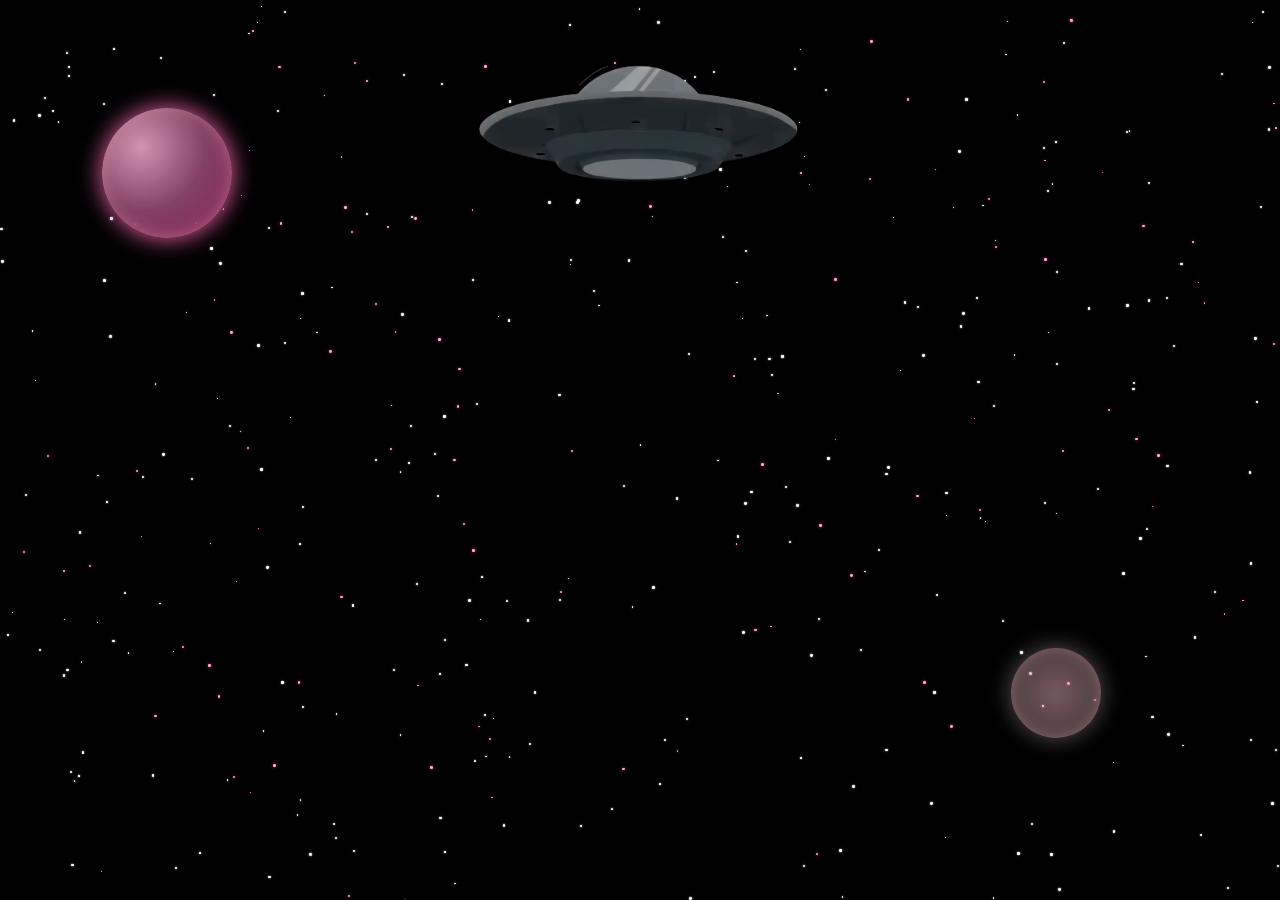
<file: index.html>
<!DOCTYPE html>
<html lang="en">
  <head>
    <meta charset="UTF-8" />
    <meta name="viewport" content="width=device-width, initial-scale=1.0" />
    <title>Examination system (Space)</title>
    <link rel="stylesheet" href="css/spaceBG.css" />
    <link rel="stylesheet" href="css/welcome.css" />
  </head>
  <body>
    <!-- start space bachground -->
    <section class="scene">
      <!-- stars -->
      <div class="stars"></div>

      <!-- meteor -->
         <div class="meteor" style="display: none;"></div>

      <!-- Planets -->
      <div class="planet planet-1">
        <div class="planet-ring"></div>
      </div>
      <div class="planet planet-2"></div>

      <!-- here continue any container i.e. signUp -->

      <!-- UFO Container -->
      <div class="ufo">
        <div class="ufo-container">
          <img src="images/UFO.png" class="ufo-img" />
          <div class="ufo-beam"></div>
        </div>
        <div class="ufo-welcome">
          <div class="beam-overlay"></div>
          <div class="welcome-content">
            <h1>Welcome!<img src="images/pngegg.png" /></h1>
            <p>Are you ready for the exam? it's ok don't worry</p>
            <div class="welcome-buttons">
              <button class="welcome-button primary"
              style="background: linear-gradient(45deg, var(--dark-pink), black)"
              onclick="window.location.href='html/signup.html';">
                sign Up
              </button>
              <button class="welcome-button secondary"
              style="background: linear-gradient(45deg, black, var(--dark-pink))"
              onclick="window.location.href='html/login.html';">
              Log In
              </button>
            </div>
          </div>
        </div>
      </div>
    </section>
    <script src="js/spaceBG.js"></script>
    <script src="js/welcome.js"></script>
  </body>
</html>
</file>
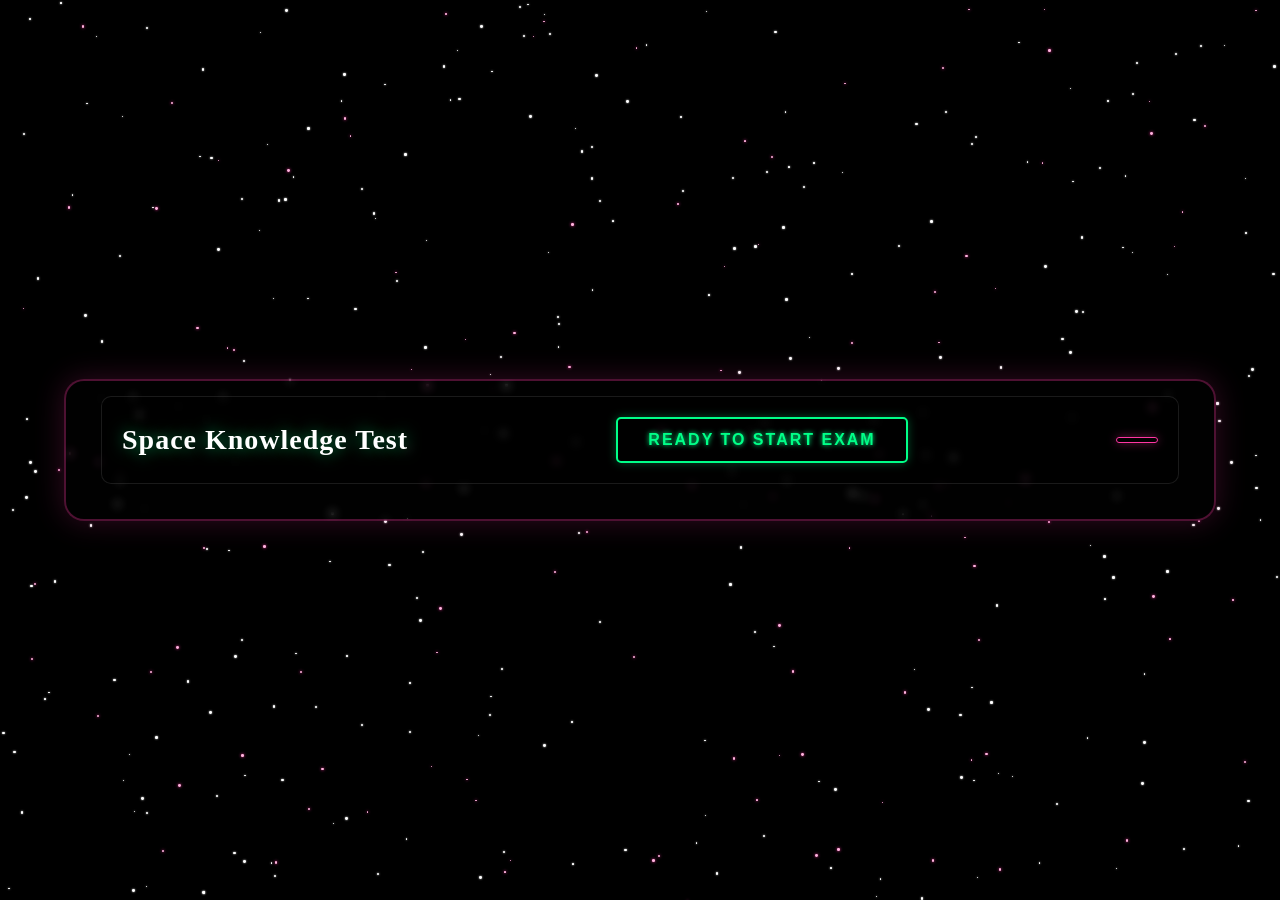
<file: html/Exam.html>
<!DOCTYPE html>
<html lang="en">
  <head>
    <meta charset="UTF-8" />
    <meta name="viewport" content="width=device-width, initial-scale=1.0" />
    <meta http-equiv="Cache-Control" content="no-store, no-cache, must-revalidate">
    <meta http-equiv="Pragma" content="no-cache">
    <meta http-equiv="Expires" content="0">
    <title>Exam page</title>
    <link rel="stylesheet" href="../css/spaceBG.css" />
    <link rel="stylesheet" href="../css/Exam.css" />
    <link rel="stylesheet" href="https://cdnjs.cloudflare.com/ajax/libs/font-awesome/6.0.0/css/all.min.css">
    <style>
      .exam-content {
        display: none;
      }
      .exam-content.active {
        display: block;
      }

      .ready-btn {
        background: transparent;
        color: #00ff88;
        border: 2px solid #00ff88;
        padding: 12px 30px;
        border-radius: 5px;
        font-size: 16px;
        cursor: pointer;
        transition: all 0.3s ease;
        text-transform: uppercase;
        letter-spacing: 2px;
        font-weight: 600;
        position: relative;
        overflow: hidden;
        margin: 0 15px;
        text-shadow: 0 0 5px #00ff88;
        box-shadow: 0 0 10px rgba(0, 255, 136, 0.3);
      }

      .ready-btn::before {
        content: '';
        position: absolute;
        top: 0;
        left: -100%;
        width: 100%;
        height: 100%;
        background: linear-gradient(
          90deg,
          transparent,
          rgba(0, 255, 136, 0.2),
          transparent
        );
        transition: 0.5s;
      }

      .ready-btn:hover {
        background: rgba(0, 255, 136, 0.1);
        box-shadow: 0 0 20px rgba(0, 255, 136, 0.5);
        transform: scale(1.05);
      }

      .ready-btn:hover::before {
        left: 100%;
      }

      .ready-btn:active {
        transform: scale(0.95);
        box-shadow: 0 0 5px rgba(0, 255, 136, 0.3);
      }

      .header {
        display: flex;
        align-items: center;
        justify-content: space-between;
        padding: 20px;
        background: rgba(0, 0, 0, 0.3);
        border-radius: 10px;
        margin-bottom: 20px;
        backdrop-filter: blur(5px);
        border: 1px solid rgba(255, 255, 255, 0.1);
      }

      .header h1 {
        margin: 0;
        color: #fff;
        text-shadow: 0 0 15px rgba(0, 255, 136, 0.5);
        font-size: 28px;
        letter-spacing: 1px;
      }

      #confirmExitModal {
        display: none;
        position: fixed;
        top: 0;
        left: 0;
        width: 100%;
        height: 100%;
        background: rgba(0, 0, 0, 0.8);
        z-index: 1000;
        justify-content: center;
        align-items: center;
      }

      .modal-content {
        background: rgba(20, 20, 30, 0.95);
        border: 1px solid rgba(0, 255, 136, 0.3);
        border-radius: 10px;
        width: 90%;
        max-width: 500px;
        padding: 20px;
        box-shadow: 0 0 20px rgba(0, 255, 136, 0.2);
        animation: modalFadeIn 0.3s ease;
      }

      @keyframes modalFadeIn {
        from { opacity: 0; transform: scale(0.9); }
        to { opacity: 1; transform: scale(1); }
      }

      .modal-header {
        display: flex;
        align-items: center;
        gap: 15px;
        margin-bottom: 20px;
        padding-bottom: 15px;
        border-bottom: 1px solid rgba(0, 255, 136, 0.2);
      }

      .modal-icon {
        width: 40px;
        height: 40px;
        background: rgba(0, 255, 136, 0.1);
        border: 2px solid #00ff88;
        border-radius: 50%;
        display: flex;
        align-items: center;
        justify-content: center;
      }

      .modal-icon i {
        color: #00ff88;
        font-size: 20px;
      }

      .modal-title {
        color: #fff;
        margin: 0;
        font-size: 24px;
        text-shadow: 0 0 10px rgba(0, 255, 136, 0.3);
      }

      .modal-body {
        margin-bottom: 25px;
      }

      .modal-message {
        text-align: center;
      }

      .warning-text {
        color: #ff4444;
        font-size: 20px;
        font-weight: bold;
        margin-bottom: 10px;
        text-shadow: 0 0 10px rgba(255, 68, 68, 0.3);
      }

      .message-text {
        color: #fff;
        font-size: 16px;
        line-height: 1.5;
      }

      .modal-footer {
        display: flex;
        justify-content: center;
        gap: 15px;
      }

      .modal-button {
        padding: 12px 25px;
        border: none;
        border-radius: 5px;
        cursor: pointer;
        font-size: 16px;
        display: flex;
        align-items: center;
        gap: 8px;
        transition: all 0.3s ease;
      }

      .modal-button i {
        font-size: 18px;
      }

      .modal-button.cancel {
        background: rgba(255, 255, 255, 0.1);
        color: #fff;
        border: 1px solid rgba(255, 255, 255, 0.3);
      }

      .modal-button.confirm {
        background: rgba(255, 68, 68, 0.1);
        color: #ff4444;
        border: 1px solid #ff4444;
      }

      .modal-button:hover {
        transform: translateY(-2px);
      }

      .modal-button.cancel:hover {
        background: rgba(255, 255, 255, 0.2);
      }

      .modal-button.confirm:hover {
        background: rgba(255, 68, 68, 0.2);
      }

      .modal-button:active {
        transform: translateY(1px);
      }
    </style>
  </head>

  <body>
    <section class="scene">
      <div class="stars"></div>
      <div class="exam-container">
        <div class="header">
          <h1>Space Knowledge Test</h1>
          <button class="ready-btn">Ready to Start Exam</button>
          <div class="timer">
            <!-- <img src="../images/download (1).png" class="clock-icon"> -->
            <!-- <p class="time-display">02:00</p> -->
          </div>
        </div>

        <div class="exam-content">
          <div class="question-numbers">
            <div class="question-number active">1</div>
            <div class="question-number">2</div>
            <div class="question-number">3</div>
            <div class="question-number">4</div>
            <div class="question-number">5</div>
          </div>

          <div class="main-section">
            <div class="left-section">
              <div class="question-container">
                <h3 id="question-title">Question 1</h3>
                <p id="question-text"></p>
                <div id="answers-container"></div>
              </div>
            </div>

            <!-- Right Section -->
            <div class="right-section">
              <div class="list-toggle-buttons">
                <button id="showMarkedBtn">Marked Questions</button>
                <button id="showUnansweredBtn">Unanswered Questions</button>
              </div>
            </div>

            <!-- Popup: Marked Questions -->
            <div id="markedPopup" class="popup">
              <div class="popup-content">
                <span class="close-btn" onclick="closePopup('markedPopup')">&times;</span>
                <h3>Marked Questions</h3>
                <ul id="markedList"></ul>
              </div>
            </div>

            <!-- Popup: Unanswered Questions -->
            <div id="unansweredPopup" class="popup">
              <div class="popup-content">
                <span class="close-btn">&times;</span>
                <h3>Unanswered Questions</h3>
                <ul id="unansweredList"></ul>
              </div>
            </div>
          </div>

          <div class="actions">
            <button id="prevBtn" class="nav-btn">Previous</button>
            <button id="markBtn" class="mark-btn">Mark</button>
            <button id="nextBtn" class="nav-btn">Next</button>
            <button id="submitBtn" class="submit-btn">Submit</button>
          </div>
        </div>
      </div>

      <!-- Exit Confirmation Modal -->
      <div id="confirmExitModal">
        <div class="modal-content">
          <div class="modal-header">
            <div class="modal-icon">
              <i class="fas fa-power-off"></i>
            </div>
            <h2 class="modal-title">Confirm Exit from Exam</h2>
          </div>
          <div class="modal-body">
            <div class="modal-message">
              <p class="warning-text">Warning!</p>
              <p class="message-text">
                Are you sure you want to exit the exam?<br>
              </p>
            </div>
          </div>
          <div class="modal-footer">
            <button id="cancelExitBtn" class="modal-button cancel">
              <i class="fas fa-times"></i>
              <span>Return to Exam</span>
            </button>
            <button id="confirmExitBtn" class="modal-button confirm">
              <i class="fas fa-check"></i>
              <span>End Exam</span>
            </button>
          </div>
        </div>
      </div>
    </section>

    <script src="../js/exam.js"></script>
    <script src="../js/spaceBG.js"></script>
   
    <script>
     window.onload = function() {
    const modal = document.getElementById('confirmExitModal');
    const cancelBtn = document.getElementById('cancelExitBtn');
    const confirmBtn = document.getElementById('confirmExitBtn');

    document.addEventListener('fullscreenchange', function() {
        if (!document.fullscreenElement && state.isExamStarted) {
            modal.style.display = 'flex';
        }
    });

    cancelBtn.addEventListener('click', function() {
        modal.style.display = 'none';
        document.documentElement.requestFullscreen();
    });

    confirmBtn.addEventListener('click', function() {
        state.isExamStarted = false;
        // Use a relative path or adjust the path based on your project structure
        window.location.href = 'launch.html'; // Simplified path
    });
};
    </script>
  </body>
</html>
</file>
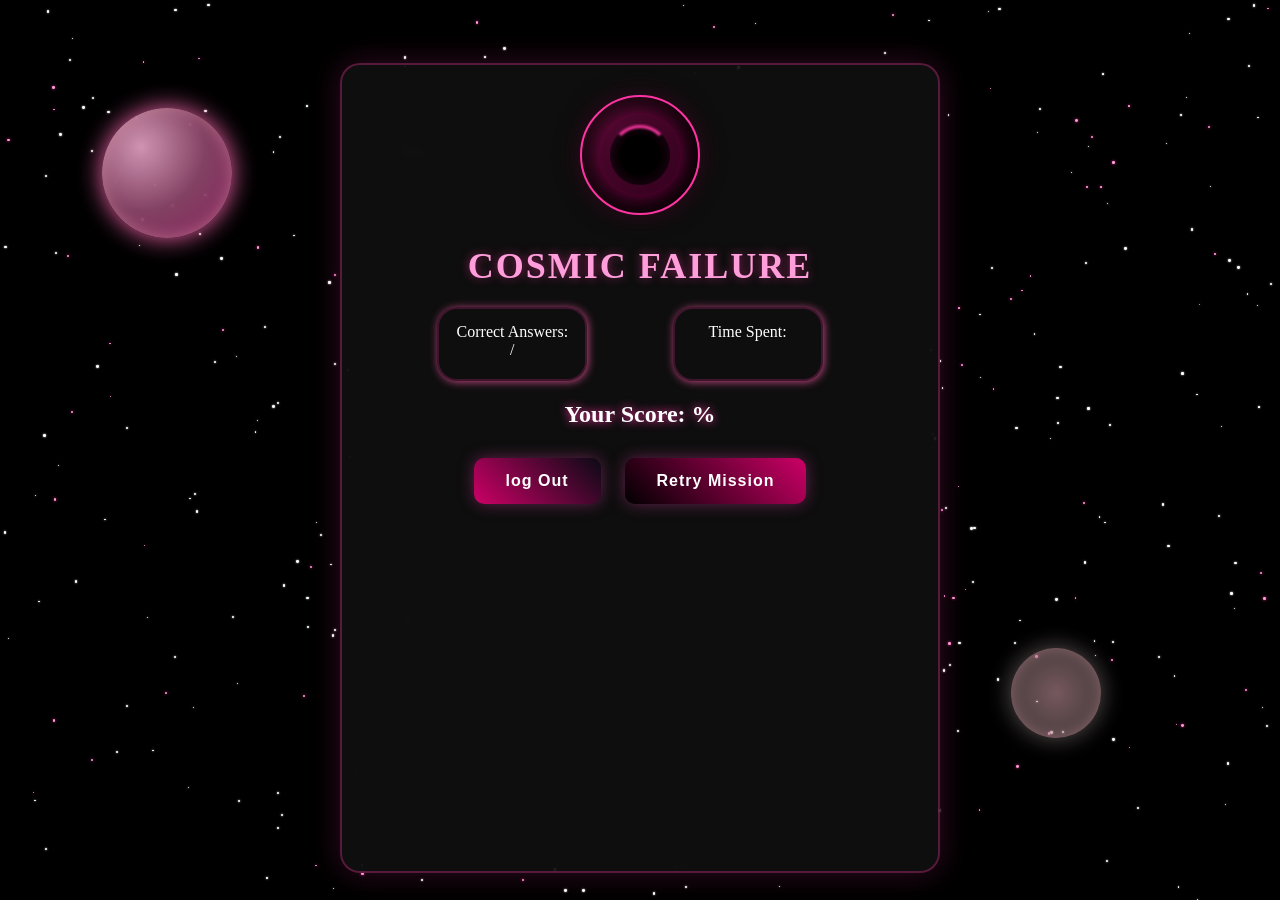
<file: html/Failure.html>
<!DOCTYPE html>
<html lang="en">
  <head>
    <meta charset="UTF-8" />
    <meta name="viewport" content="width=device-width, initial-scale=1.0" />
    <title>Failure page</title>
    <link rel="stylesheet" href="../css/spaceBG.css" />
    <link rel="stylesheet" href="../css/Result.css" />
    <link rel="stylesheet" href="../css/Failure.css" />
  </head>
  <body>
    <!-- start space bachground -->
    <section class="scene">
      <!-- stars -->
      <div class="stars"></div>

      <!-- meteor -->
         <div class="meteor" style="display: none;"></div>

      <!-- Planets -->
      <div class="planet planet-1">
        <div class="planet-ring"></div>
      </div>
      <div class="planet planet-2"></div>

      <!-- here continue any container i.e. signUp -->

      <div id="failure" class="result-container failure">
        <div class="result-icon">
          <div class="img-container">
            <img src="../images/download (3).png" />
          </div>
          <div class="black-hole">
            <div class="event-horizon"></div>
            <div class="swirl"></div>
            <div class="light-ring"></div>
          </div>
        </div>

        <h1 class="result-title">COSMIC FAILURE</h1>

        <div class="result-info">
                 <div class="true-answers">
                <p>Correct Answers:</p>
                <span id="correct"></span>/<span id="total"></span>
            </div>

            <div class="true-answers">
                <p>Time Spent:</p>
                <p id="timeSpent"></p>
            </div>
            </div>

        <div class="score">Your Score: <span id="scorePercent"></span>%</div>

        <p class="result-message" id="failureMessage"></p>

        <button class="button btn-failure" id="logout-btn">log Out</button>
        <button
          class="button btn-failure"
          style="background: linear-gradient(45deg, black, var(--dark-pink))"
          onclick="window.location.href='Exam.html';"
        >
          Retry Mission
        </button>
      </div>
    </section>
    <script src="../js/spaceBG.js"></script>
    <script src="../js/Failure.js"></script>
    <script src="../js/logout.js"></script>
  </body>
</html>
</file>
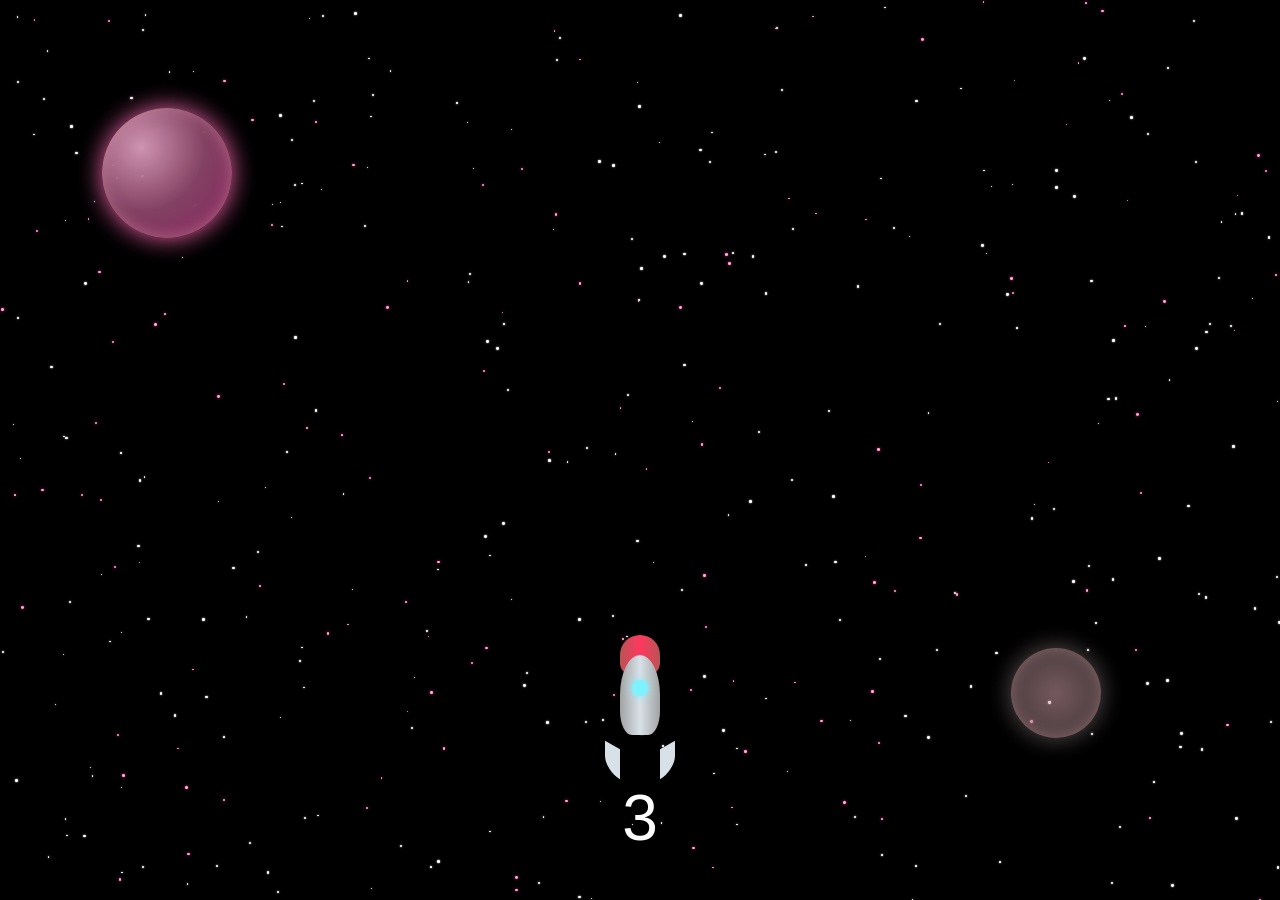
<file: html/launch.html>
<!DOCTYPE html>
<html lang="en">
<head>
    <meta charset="UTF-8">
    <meta name="viewport" content="width=device-width, initial-scale=1.0">
    <title>Launch page</title>
    <link rel="stylesheet" href="../css/spaceBG.css">
    <link rel="stylesheet" href="../css/launch.css">
</head>
<body>
    <!-- start space bachground -->
    <section class="scene">
        <!-- stars -->
        <div class="stars"></div>

        <!-- meteor -->
         <div class="meteor" style="display: none;"></div>

        <!-- Planets -->
        <div class="planet planet-1">
            <div class="planet-ring"></div>
        </div>
        <div class="planet planet-2"></div>

        <!-- here continue any container i.e. signUp -->

        <!-- Rocket -->
        <div class="rocket-container">
            <div class="rocket">
                <div class="rocket-head"></div>
                <div class="rocket-body"></div>
                <div class="fin fin-left"></div>
                <div class="fin fin-right"></div>
                <div class="window"></div>
                <div class="exhaust-flame"></div>
            </div>
        </div>

        <!-- Countdown -->
        <div class="countdown"></div>
        
        <!-- Beam -->
        <!-- <div class="beam"></div> -->

        <!-- Start button -->
        <button class="start-button">Start Exam</button>

        <div class="Quiz-gide">
            <div class="header">
                <h2>Quiz Gide</h2>
                <img src="../images/pngegg.png" alt="">
            </div>
            <div class="info">
                <h4>Duration:</h4>
                <span>2 minutes</span>
                <h4>Submission Rules:</h4>
                <p>- Make sure to answer all questions before submitting.</p>
                <!-- <p>- You won’t be able to resubmit once the time is up or you click submit.</p> -->
                <h4>Mark for Review:</h4>
                <p>- You can mark any question to review it later.</p>
                <!-- <p>- Before submitting, check your marked questions to ensure everything is answered.</p> -->
                <h4>Important:</h4>
                <p>- Use your time wisely.</p>
                <p>- Stay focused.</p>
                <p>- Submit only when you're confident you've completed everything.</p>
            </div>
            <div class="btn">
                <button class="btn-info"><a href="Exam.html">Continue</a></button>
            </div>
        </div>

    </section>
    <script src="../js/spaceBG.js"></script>
    <script src="../js/launch.js"></script>
</body>
</html>
</file>
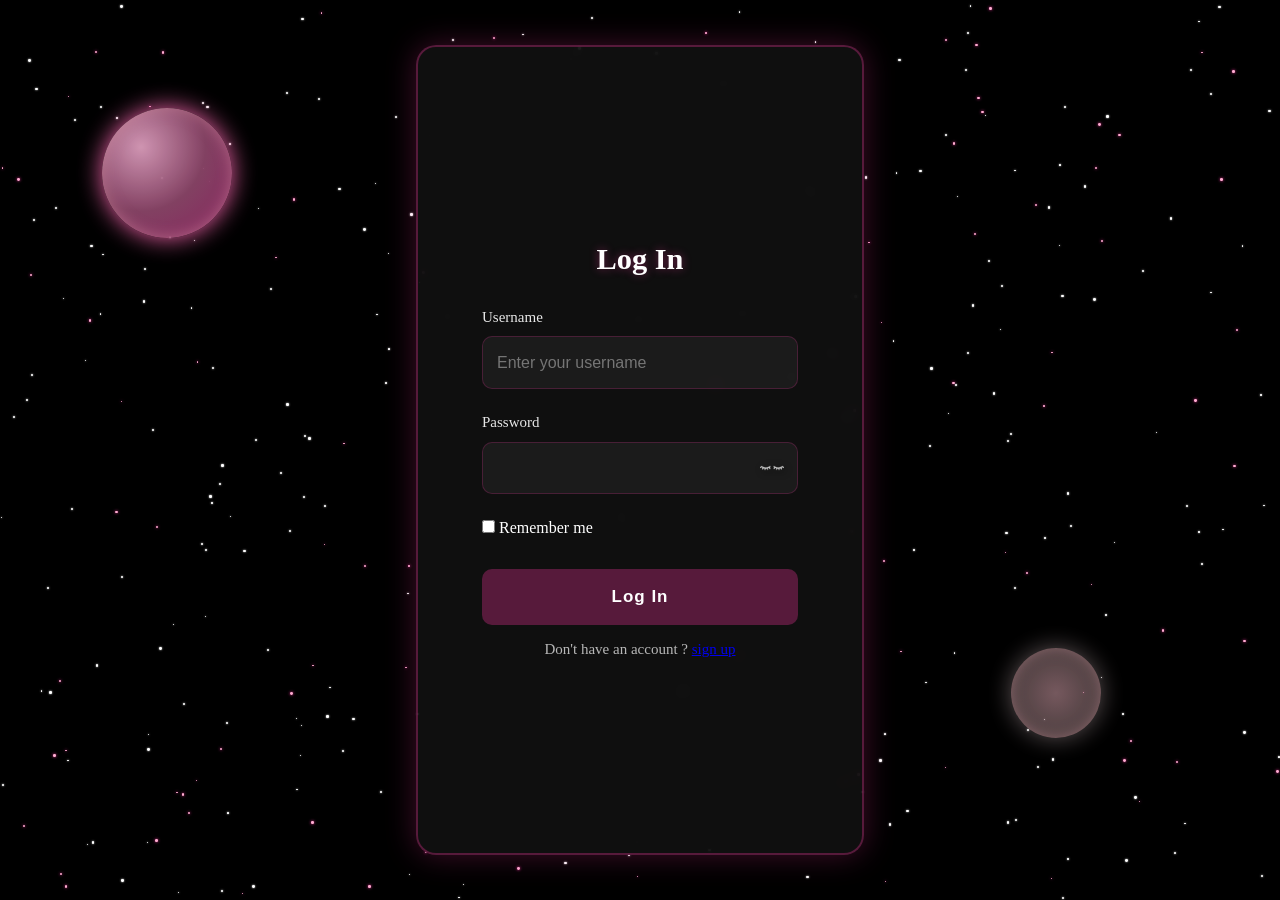
<file: html/login.html>
<!DOCTYPE html>
<html lang="en">
  <head>
    <meta charset="UTF-8" />
    <meta name="viewport" content="width=device-width, initial-scale=1.0" />
    <title>log in</title>
    <link rel="stylesheet" href="../css/Auth.css" />
    <link rel="stylesheet" href="../css/spaceBG.css" />
  </head>
  <body>
    <section class="scene">
      <!-- stars -->
      <div class="stars"></div>

      <!-- meteor -->
         <div class="meteor" style="display: none;"></div>

      <!-- Planets -->
      <div class="planet planet-1">
        <div class="planet-ring"></div>
      </div>
      <div class="planet planet-2"></div>

      <!-- here continue any container i.e. signUp -->
      <div class="container">
        <h2>Log In</h2>

        <form id="form">
            <div class="input-form">
    <label for="username">Username</label>
    <input type="text" id="username" list="usernameOptions" placeholder="Enter your username" autocomplete="username">
    <div id="error-username" class="error"></div>
</div>


          <div class="input-form">
            <label for="password">Password</label>
            <div class="passcontainer">
              <!-- <input
                type="password"
                name="password"
                id="password"
                placeholder="Enter Password"
              /> -->
              <input type="password" id="password" name="password" autocomplete="current-password">
              <img
                src="../images/two-eyelashes.png"
                id="toggle-password"
                alt="Toggle Password"
              />
            </div>
            <div class="error" id="error-password"></div>
          </div>
          <div class="remember-me">
            <input type="checkbox" id="remember-me" name="remember-me">
            <label for="remember-me">Remember me</label>
        </div>

          <div class="regbtn">
            <button type="submit">Log In</button>
            <p>Don't have an account ? <a class="sign" href="signup.html">sign up</a></p>
          </div>
        </form>
      </div>
    </section>
    <script src="../js/spaceBG.js"></script>
    <script src="../js/login.js"></script>
  </body>
</html>
  </body>
</html>
</file>
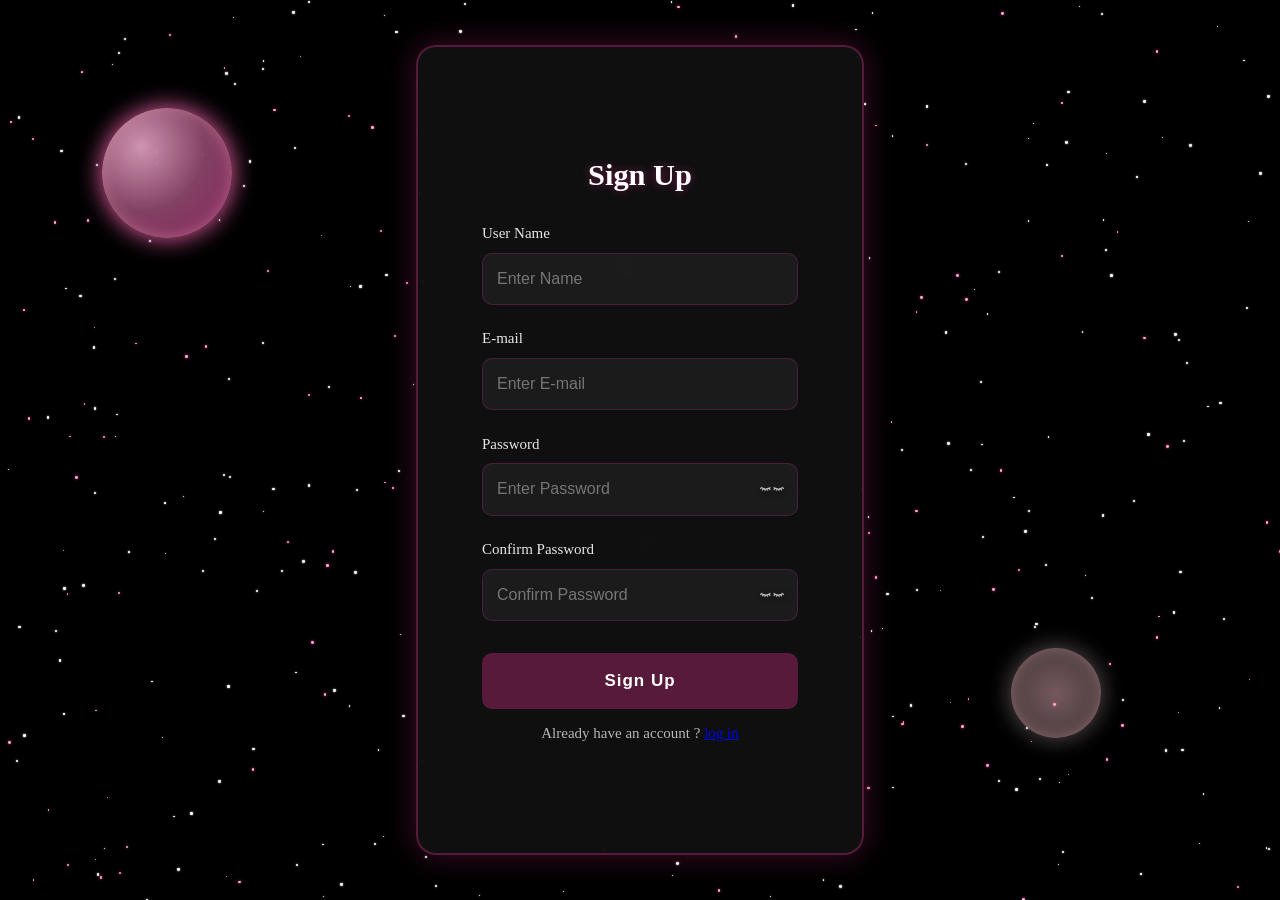
<file: html/signup.html>
<!DOCTYPE html>
<html lang="en">
  <head>
    <meta charset="UTF-8" />
    <meta name="viewport" content="width=device-width, initial-scale=1.0" />
    <title>Sign Up</title>
    <link rel="stylesheet" href="../css/Auth.css" />
    <link rel="stylesheet" href="../css/spaceBG.css" />
  </head>
  <body>
    <section class="scene">
      <!-- stars -->
      <div class="stars"></div>

      <!-- meteor -->
         <div class="meteor" style="display: none;"></div>

      <!-- Planets -->
      <div class="planet planet-1">
        <div class="planet-ring"></div>
      </div>
      <div class="planet planet-2"></div>

      <!-- here continue any container i.e. signUp -->
      <div class="container">
        <h2>Sign Up</h2>

        <form id="form">
          <div class="input-form">
            <label for="username">User Name</label>
            <input
              type="text"
              name="username"
              id="username"
              placeholder="Enter Name"
            />
            <div class="error" id="error-username"></div>
          </div>

          <div class="input-form">
            <label for="email">E-mail</label>
            <input type="text" id="email" placeholder="Enter E-mail" />
            <div id="error-email" class="error"></div>
          </div>

          <div class="input-form">
            <label for="password">Password</label>
            <div class="passcontainer">
              <input
                type="password"
                name="password"
                id="password"
                placeholder="Enter Password"
              />
              <img
                src="../images/two-eyelashes.png"
                id="toggle-password"
                alt="Toggle Password"
              />
            </div>
            <div class="error" id="error-password"></div>
          </div>

          <div class="input-form">
            <label for="confpass">Confirm Password</label>
            <div class="passcontainer">
              <input
                type="password"
                name="confpass"
                id="confpass"
                placeholder="Confirm Password"
              />
              <img
                src="../images/two-eyelashes.png"
                id="toggle-confpass"
                alt="Toggle Confirm Password"
              />
            </div>
            <div class="error" id="error-confpass"></div>
          </div>

          <div class="regbtn">
            <button class="signbtn" type="submit">Sign Up</button>
            <p>Already have an account ? <a class="log" href="login.html">log in</a></p>
          </div>
        </form>
      </div>
    </section>
    <script src="../js/spaceBG.js"></script>
    <script src="../js/signup.js"></script>
  </body>
</html>
</file>
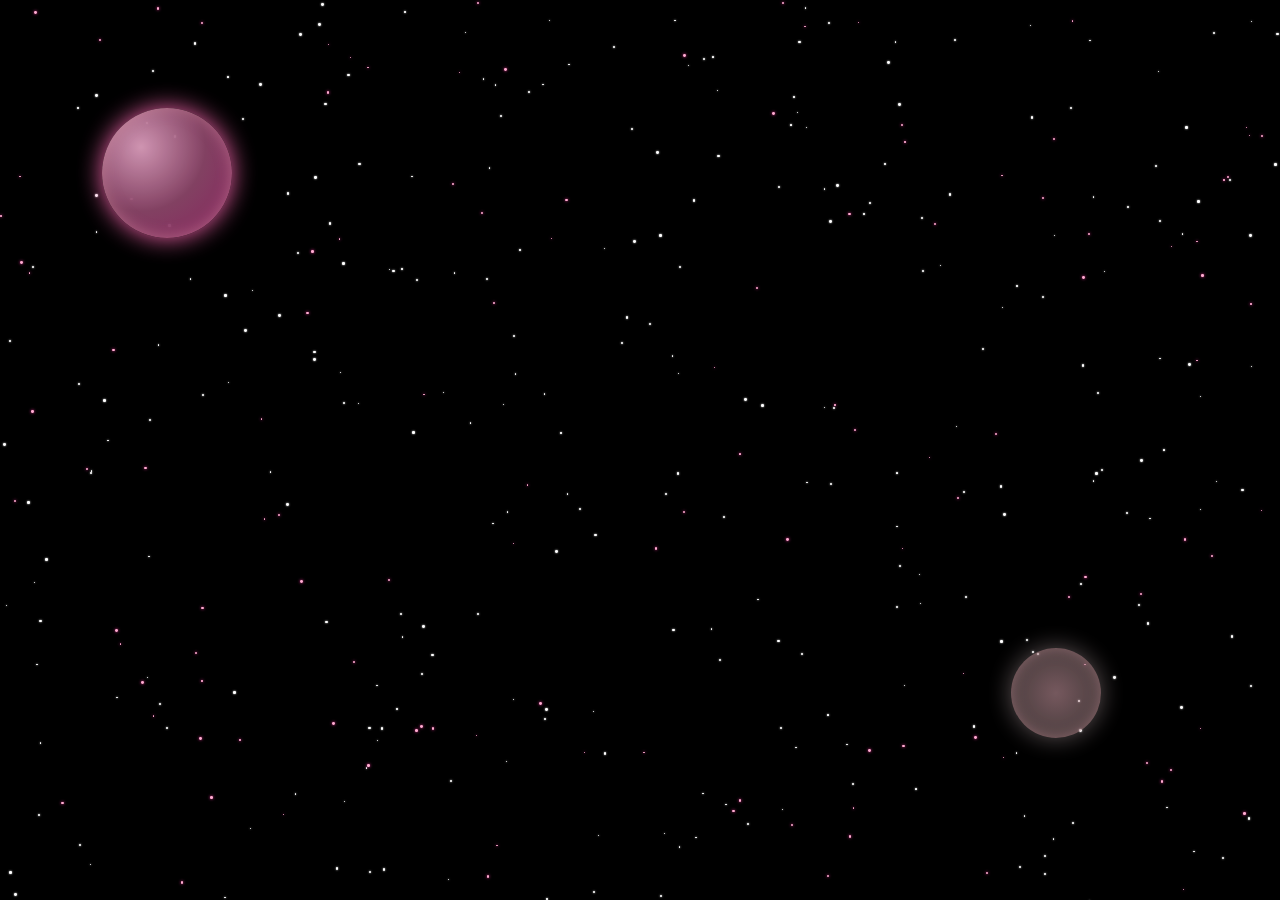
<file: html/spaceBG.html>
<!DOCTYPE html>
<html lang="en">
<head>
    <meta charset="UTF-8">
    <meta name="viewport" content="width=device-width, initial-scale=1.0">
    <title>Space BG</title>
    <link rel="stylesheet" href="../css/spaceBG.css">
</head>
<body>
    <!-- start space bachground -->
    <section class="scene">
        <!-- stars -->
        <div class="stars"></div>

        <!-- meteor -->
         <div class="meteor" style="display: none;"></div>

        <!-- Planets -->
        <div class="planet planet-1">
        </div>
        <div class="planet planet-2"></div>

        <!-- here continue any container i.e. signUp -->

    </section>
    <script src="../js/spaceBG.js"></script>
</body>
</html>
</file>
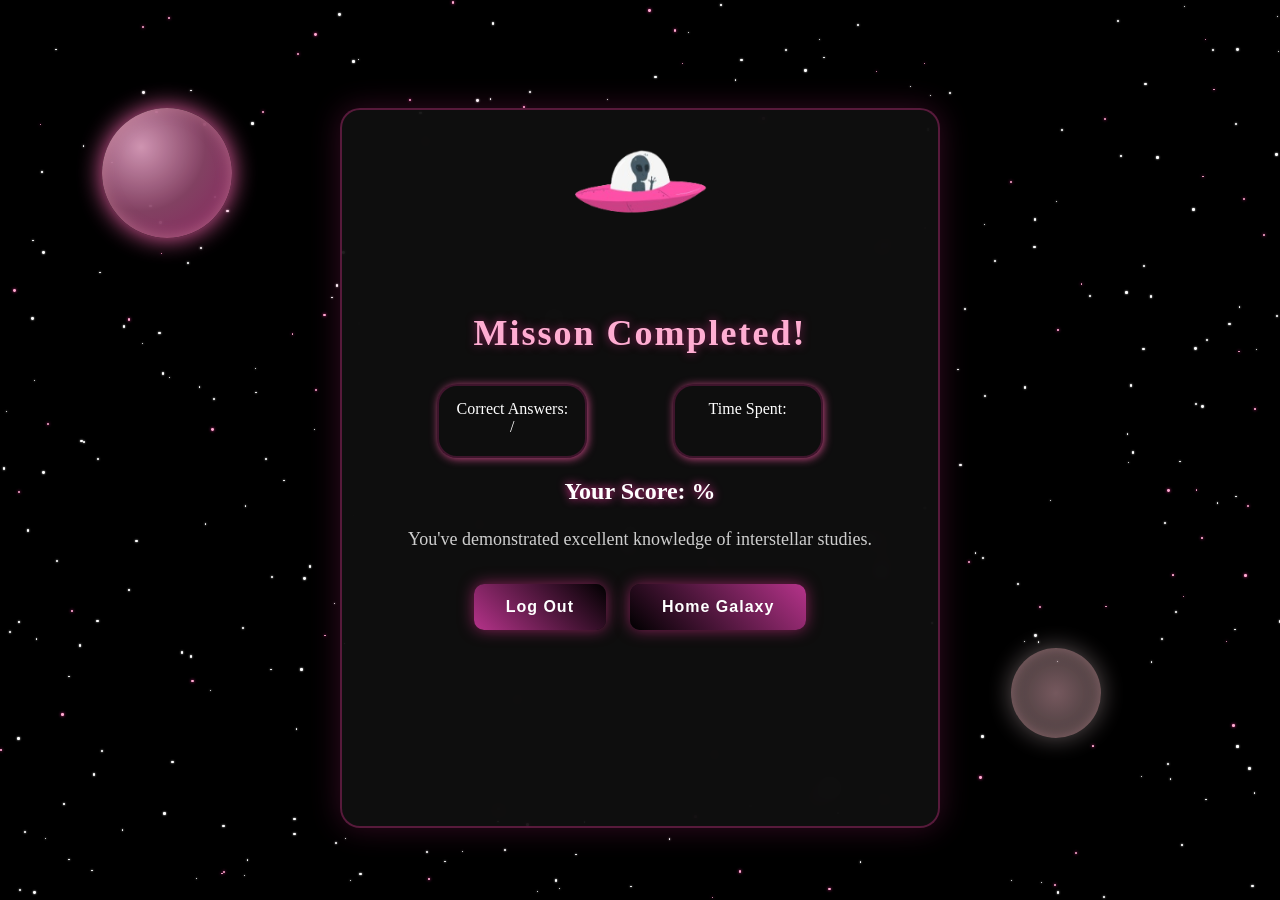
<file: html/Success.html>
<!DOCTYPE html>
<html lang="en">
<head>
    <meta charset="UTF-8">
    <meta name="viewport" content="width=device-width, initial-scale=1.0">
    <title>Success page</title>
    <link rel="stylesheet" href="../css/spaceBG.css">
    <link rel="stylesheet" href="../css/Result.css">
    <link rel="stylesheet" href="../css/Success.css">
</head>
<body>
     <!-- start space bachground -->
     <section class="scene">
        
        <!-- stars -->
        <div class="stars"></div>

        <!-- meteor -->
         <!-- <div class="meteor" style="display: none;"></div> -->

        <!-- Planets -->
        <div class="planet planet-1">
            <div class="planet-ring"></div>
        </div>
        <div class="planet planet-2"></div>

        <!-- here continue any container i.e. signUp -->

        <div id="success" class="result-container success">
            <div class="image">
                <div class="ufo-beam"></div>
                <img src="../images/download (2).png">
            </div>
            <h1 class="result-title">Misson Completed!</h1>
            <!-- <p class="result-message"></p> -->
           
            <div class="result-info">
                 <div class="true-answers">
                <p>Correct Answers:</p>
                <span id="correct"></span>/<span id="total"></span>
            </div>

            <div class="true-answers">
                <p>Time Spent:</p>
                <p id="timeSpent"></p>
            </div>
            </div>

             <div class="score">Your Score: <span id="scorePercent"></span>%</div>
            <p class="result-message">You've demonstrated excellent knowledge of interstellar studies.</p>
            <button id="logout-btn" class="button btn-success" 
            style="background: linear-gradient(45deg, var(--dark-pink), black)">
            Log Out
        </button>
        <button
          class="button btn-success"
          style="background: linear-gradient(45deg, black, var(--dark-pink))"
          onclick="window.location.href='../index.html';"
        >
          Home Galaxy
        </button>


    </section>
    <script src="../js/spaceBG.js"></script>
    <script src="../js/Success.js"></script>
    <script src="../js/logout.js"></script>
    
</body>
</html>
</file>
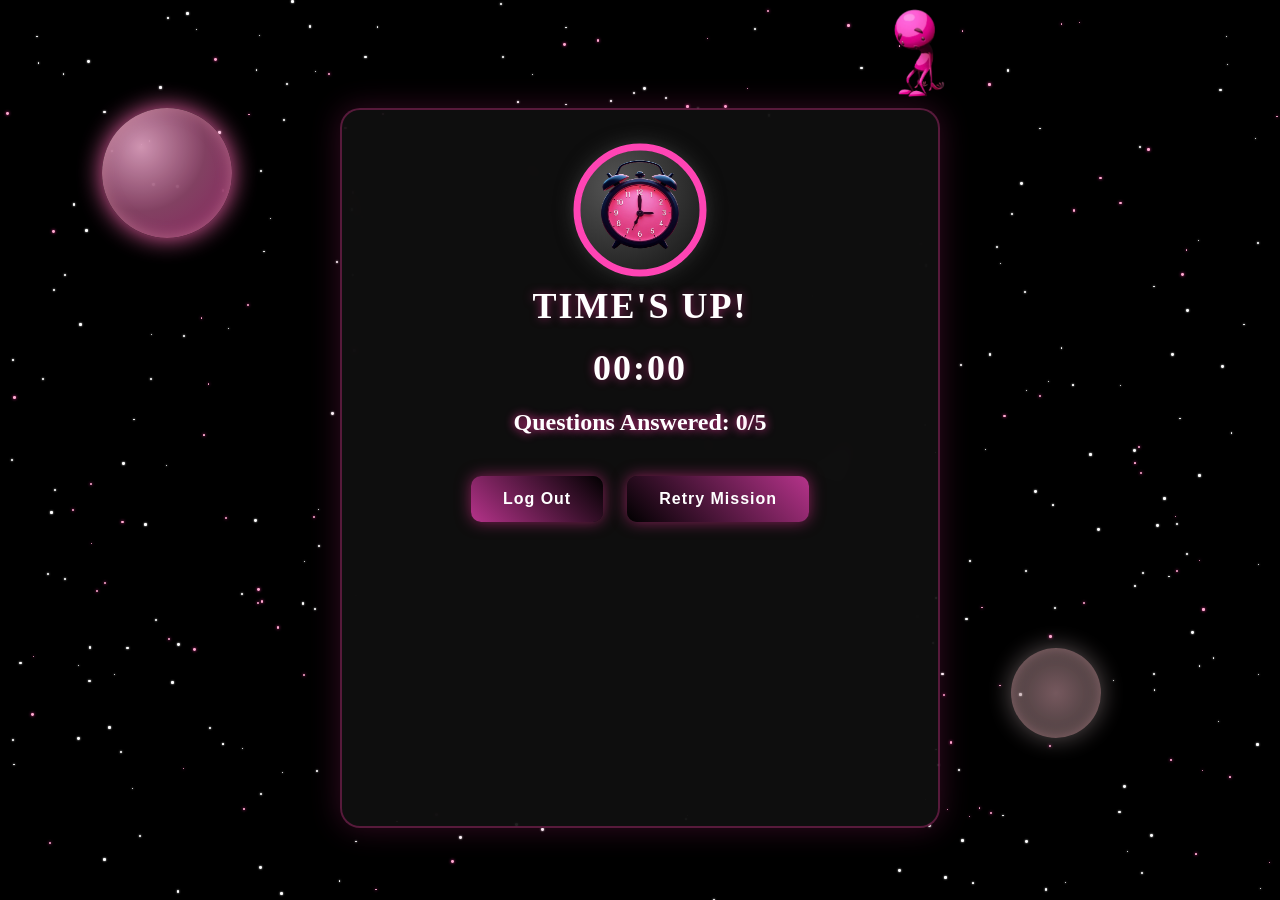
<file: html/TimeIsOut.html>
<!DOCTYPE html>
<html lang="en">
<head>
    <meta charset="UTF-8">
    <meta name="viewport" content="width=device-width, initial-scale=1.0">
    <title>Time is Out page</title>
    <link rel="stylesheet" href="../css/spaceBG.css">

    <link rel="stylesheet" href="../css/Result.css">
    <link rel="stylesheet" href="../css/TimeIsOut.css">
</head>
<body>
     <!-- start space bachground -->
     <section class="scene">
        <!-- stars -->
        <div class="stars"></div>

        <!-- Planets -->
        <div class="planet planet-1">
            <div class="planet-ring"></div>
        </div>
        <div class="planet planet-2"></div>

        <!-- here continue any container i.e. signUp -->

        <div id="timeout" class="result-container timeout">
            <div class="result-icon">
                <svg class="timer-ring" viewBox="0 0 100 100">
                    <circle class="timer-circle" cx="50" cy="50" r="45"></circle>
                </svg>
                <span><img src="../images/download (1).png"></span>
            </div>
            <div class="img-container">
                <img src="../images/sad.png">
            </div>
            <h1 class="result-title">TIME'S UP!</h1>
            <p class="result-title">00:00</p>
            <div class="score">Questions Answered: <span id="answered"></span>/<span id="total"></span></div>
           <button id="logout-btn" class="button btn-timeout"
            style="background: linear-gradient(45deg, var(--dark-pink), black)"
           >Log Out</button>
            <button class="button btn-timeout" 
                    style="background: linear-gradient(45deg, black, var(--dark-pink))"
                    onclick="window.location.href='Exam.html';">
                    Retry Mission
            </button>            
        </div>

    </section>
    <script src="../js/spaceBG.js"></script>
    <script src="../js/TimeIsOut.js"></script>
    <script src="../js/logout.js"></script>
</body>
</html>
</file>
<file: css/spaceBG.css>
* {
  margin: 0;
  padding: 0;
  box-sizing: border-box;
}

/* :root {
    --cosmic-purple: #4a1e70;
    --star-glow: #8aafff;
    --planet-glow: #bd83ff;
    } */

:root {
  --deep-space: #0a0a0a;
  --cosmic-black: #121212;
  --hot-pink: #ff36a3;
  --light-pink: #ffadd2;
  --neon-pink: #ff00ff;
  --bright-pink: #ff77bc;
  --dark-pink: #b5338a;
  --silver: #e0e0e0;
  --button-glow: #a04170;
  --rocket-silver: #d8e1e8;
  --success-pink: #ff44b4;
  --planet-glow: #ff69b4;
  --failure-black: #1c1c1c;
  --timeout-gray: #555555;
  --rocket-red: #ff3860;
}

body {
  background-color: #000000;
  color: white;
  overflow: hidden;
  height: 100vh;
  position: relative;
  background-size: cover;
  animation: fadeIn 1s ease-in-out;
}

@keyframes fadeIn {
  from {
    opacity: 0;
  }
  to {
    opacity: 1;
  }
}

/* sky container */

.scene {
  position: relative;
  height: 100vh;
  width: 100%;
  display: flex;
  justify-content: center;
  align-items: center;
  perspective: 1000px;
}

/* stars style */

.stars {
  position: absolute;
  width: 100%;
  height: 100%;
  z-index: 0;
  overflow: hidden;
}

.star {
  position: absolute;
  /* background: white; */
  border-radius: 50%;
  opacity: 1;
  /* box-shadow: 0 0 1px white;  */
  animation: twinkle 2s infinite ease-in-out;
}

.star-white {
  background: white;
  box-shadow: 0 0 2px white;
}

.star-pink {
  background: var(--light-pink);
  box-shadow: 0 0 3px var(--hot-pink);
}

@keyframes twinkle {
  0% {
    opacity: 0.2;
  }
  50% {
    opacity: 1;
  }
  100% {
    opacity: 0.2;
  }
}

/* meteors style */

.meteor {
  position: absolute;
  width: 2px;
  height: 100px;
  background: linear-gradient(45deg, white, transparent);
  opacity: 0.8;
  transform: rotate(45deg);
  /* pointer-events: none; */
  animation: meteorMove 1s linear forwards;
  z-index: 2;
}

@keyframes meteorMove {
  0% {
    transform: translate(0, 0) rotate(-45deg);
    opacity: 1;
  }
  100% {
    transform: translate(300px, 300px) rotate(-45deg);
    opacity: 0;
  }
}

/* Planets */

.planet {
  position: absolute;
  border-radius: 50%;
  box-shadow: 0 0 25px var(--planet-glow),
    inset 0 0 15px rgba(255, 182, 193, 0.4);
  opacity: 0.95;
  z-index: 5;
}

.planet-1 {
  width: 130px;
  height: 130px;
  background: radial-gradient(circle at 30% 30%, #da9cbb, #8a4568, #912765);
  top: 12%;
  left: 8%;
  animation: float 22s infinite alternate ease-in-out;
}

.planet-2 {
  width: 90px;
  height: 90px;
  box-shadow: 0 0 25px rgba(199, 179, 182, 0.486),
    inset 0 0 15px rgba(255, 182, 193, 0.4);
  /* background: radial-gradient(circle at 40% 40%, #ffc0cb, #ff69b4, #4b1248); */
  background: radial-gradient(
    ellipse at center,
    rgba(255, 192, 203, 0.486),
    rgba(107, 94, 94, 0.575)
  );
  bottom: 18%;
  right: 14%;
  animation: float 18s infinite alternate-reverse ease-in-out;
}

@keyframes float {
  0% {
    transform: translateY(0) rotate(0deg);
  }
  50% {
    transform: translateY(-20px) rotate(5deg);
  }
  100% {
    transform: translateY(0) rotate(0deg);
  }
}
</file>
<file: css/welcome.css>
.ufo {
  width: 100%;
  height: 100vh;
  position: relative;
}

.ufo-container {
  position: absolute;
  top: 15%;
  left: 10%;
  width: 160px;
  z-index: 4;
  animation: UFO-FLY 2s ease-in-out forwards, Go-Up 2s ease-in-out forwards 2s;
}

.ufo-img {
  width: 100%;
  height: auto;
  max-width: 100%;
  animation: rainbow-glow 2s infinite ease-in-out;
}

@keyframes UFO-FLY {
  0% {
    transform: translate(0, 0) rotate(5deg);
    left: -100px;
    width: 100px;
  }
  70% {
    transform: translate(calc(40vw - 175px), -50px) rotate(-5deg);
    width: 250px;
  }
  85% {
    transform: translate(calc(40vw - 175px), -30px) rotate(2deg);
    width: 300px;
  }
  100% {
    transform: translate(calc(40vw - 175px), -20px) rotate(0deg);
    width: 350px;
  }
}

@keyframes Go-Up {
  0% {
    transform: translate(calc(40vw - 175px), -20px);
  }
  100% {
    transform: translate(calc(40vw - 175px), -70px);
  }
}

@keyframes rainbow-glow {
  0% {
    filter: drop-shadow(0 0 6px hotpink);
  }
  25% {
    filter: drop-shadow(0 0 10px deepskyblue);
  }
  50% {
    filter: drop-shadow(0 0 14px violet);
  }
  75% {
    filter: drop-shadow(0 0 10px silver);
  }
  100% {
    filter: drop-shadow(0 0 6px hotpink);
  }
}

.ufo-beam {
  position: absolute;
  top: 20vh;
  left: 50%;
  width: 2px;
  height: 300px;
  transform: translateX(-50%) scaleY(0);
  transform-origin: top center;
  background: linear-gradient(to bottom, rgba(255,255,255,1), rgba(173,255,247,0.6));
  opacity: 0;
  z-index: 2;
  filter: blur(1px);
  box-shadow: 0 0 25px rgba(173,255,247,0.9), 0 0 50px rgba(173,255,247,0.5);
  transition: opacity 0.5s ease, transform 1.5s ease;
  clip-path: polygon(50% 0%, 50% 0%, 50% 100%, 50% 100%);
}

.ufo-beam.visible {
  opacity: 1;
}

.ufo-beam.extended {
  transform: translateX(-50%) scaleY(1);
}

.ufo-beam.wide {
  width: 180px;
  clip-path: polygon(46% 0%, 54% 0%, 100% 100%, 0% 100%);
  filter: blur(3px);
  transition: width 0.8s ease, filter 0.8s ease, clip-path 0.8s ease;
}

.ufo-beam.full {
  width: 350px;
  clip-path: polygon(40% 0%, 60% 0%, 100% 100%, 0% 100%);
  filter: blur(8px);
  transition: width 1.2s ease-out, filter 1.2s ease, clip-path 1.2s ease-out;
  background: radial-gradient(ellipse at top, rgba(255,255,255,0.95) 0%, rgba(173,255,247,0.8) 30%, rgba(173,255,247,0.2) 70%, rgba(173,255,247,0) 100%);
  animation: beam-pulse 3s infinite ease-in-out;
}

@keyframes beam-pulse {
  0%, 100% {
    opacity: 0.7;
    filter: blur(8px);
    box-shadow: 0 0 20px rgba(173,255,247,0.7), 0 0 40px rgba(173,255,247,0.3);
  }
  50% {
    opacity: 0.9;
    filter: blur(6px);
    box-shadow: 0 0 30px rgba(173,255,247,0.9), 0 0 60px rgba(173,255,247,0.5);
  }
}

.beam-particle {
  position: absolute;
  background-color: rgba(173, 255, 247, 0.9);
  border-radius: 50%;
  z-index: 3;
  pointer-events: none;
}

.ufo-welcome {
  position: absolute;
  top: 55%;
  left: 50%;
  width: 40%;
  margin: auto;
  transform: translate(-50%, -50%);
  background: rgba(12, 12, 12, 0.123);
  border: 1px solid rgba(255, 255, 255, 0.2);
  box-shadow: 0 8px 30px rgba(151, 130, 141, 0.2);
  border-radius: 20px;
  padding: 30px 40px;
  backdrop-filter: blur(10px);
  color: white;
  text-align: center;
  font-family: 'Orbitron', sans-serif;
  font-size: 1.2rem;
  opacity: 0;
  transition: opacity 1s ease, transform 1s ease;
  z-index: 100;
}

.ufo-welcome.visible {
  opacity: 1;
  transform: translate(-50%, -50%) scale(1.05);
}

.welcome-content {
  text-align: center;
}

.welcome-content h1 {
  font-size: 2rem;
  color: rgb(245, 243, 244);
  text-shadow: 0 0 10px rgba(245, 244, 245, 0.7);
}

.welcome-content p {
  margin-bottom: 2rem;
  line-height: 1.6;
  color: rgba(255, 255, 255, 0.9);
}

.welcome-content h1 img {
  width: 40px;
  height: 40px;
  margin-left: 20px;
  margin-top: 10px;
  transform: rotate(20deg);
  filter: drop-shadow(0 0 14px rgba(245, 244, 245, 0.7));
}

.welcome-buttons {
  display: flex;
  justify-content: center;
  gap: 2rem;
  flex-wrap: wrap;
}

.welcome-button {
  padding: 10px 20px;
  border-radius: 10px;
  border: none;
  font-size: 16px;
  font-weight: 600;
  cursor: pointer;
  margin: 0px 10px;
  transition: all 0.3s ease;
  letter-spacing: 1px;
  position: relative;
  overflow: hidden;
  color: white;
}

.welcome-button::after {
  content: '';
  position: absolute;
  top: -50%;
  left: -50%;
  width: 200%;
  height: 200%;
  background: rgba(255, 255, 255, 0.1);
  transform: rotate(45deg);
  transition: all 0.3s ease;
  opacity: 0;
}

.welcome-button:hover::after {
  opacity: 1;
  transform: rotate(45deg) translate(10%, 10%);
}

.welcome-button:active {
  transform: scale(0.95);
}

.welcome-button.primary {
  background: linear-gradient(135deg, var(--cosmic-blue), var(--rocket-red));
  box-shadow: 0 4px 15px var(--button-glow);
}

.ufo-welcome.visible .beam-overlay {
  opacity: 1;
}

@media (max-width: 1200px) {
  .ufo-container {
    width: 180px;
  }
  .ufo-welcome {
    width: 50%;
    padding: 2rem;
  }
  .welcome-content h1 {
    font-size: 1.8rem;
  }
}

@media (max-width: 768px) {
  .ufo-container {
    width: 140px;
  }
  .ufo-welcome {
    width: 50%;
    padding: 1.5rem;
  }
  .welcome-content h1 {
    font-size: 1.6rem;
  }
}

@media (max-width: 576px) {
  .ufo-container {
    width: 100px;
    z-index: 20;
  }
  .ufo-beam{
    top:15.5vh;
  }
  .ufo-welcome {
    width: 80%;
    padding: 1rem;
    top: 50%;
  }
  .ufo-beam.full{
    width: 300px;
  }
  .welcome-buttons {
    flex-direction: column;
    gap: 0.75rem;
  }
  .welcome-content h1 {
    font-size: 1.4rem;
  }
}
</file>
<file: css/Exam.css>
:root {
    --hot-pink: rgb(255, 54, 163);
    --neon-pink: rgb(255, 0, 255);
    --light-pink: rgb(255, 180, 223);
    --dark-pink: rgb(181, 51, 138);
}

.exam-container {
    position: relative;
    z-index: 10;
    background: rgba(12, 12, 12, 0.123);
    backdrop-filter: blur(5px);
    border: 2px solid rgba(255, 54, 163, 0.3);
    border-radius: 20px;
    padding: 10px 30px;
    width: 95%;
    margin: 0 auto;
    box-shadow: 0 0 30px rgba(255, 54, 163, 0.2);
    display: flex;
    flex-direction: column;
    /* height: 94vh; */
    transition: all 0.3s ease;
}

.exam-container:hover {
    border-color: rgba(255, 54, 163, 0.5);
}

.header {
    display: flex;
    justify-content: space-between;
    align-items: center;
    margin-bottom: 10px; 
    padding-bottom: 15px;
    border-bottom: 1px solid rgba(255, 54, 163, 0.3);
}

.header h1 {
    font-size: 26px;
    font-weight: 700;
    color: white;
    text-shadow: 0 0 10px var(--hot-pink);
    letter-spacing: 1px;
}

.timer {
    display: flex;
    align-items: center;
    gap: 8px; 
    padding: 5px 15px !important; 
    position: relative;
    transition: all 0.3s cubic-bezier(0.4, 0, 0.2, 1);
    background: rgba(0, 0, 0, 0.6);
    border-radius: 30px;
    font-size: 18px; 
    font-weight: 600;
    color: white;
    border: 1px solid var(--hot-pink);
    box-shadow: 0 0 10px rgba(255, 54, 163, 0.4);
    transition: all 0.3s ease;
}

.time-display {
    margin: 0;
    letter-spacing: 2px;
}

@keyframes timerShake {
    0%, 100% { transform: translateX(0); }
    25% { transform: translateX(-4px); }
    75% { transform: translateX(4px); }
}

.clock-icon {
    width: 50px; 
    height: 50px; 
    transition: transform 0.3s cubic-bezier(0.68, -0.55, 0.265, 1.55);
    filter: drop-shadow(0 0 4px var(--hot-pink));
    transition: transform 0.3s ease;
}


@keyframes pulse-warning {
    0% { transform: scale(1); opacity: 0.9; }
    100% { transform: scale(1.05); opacity: 1; }
}

@keyframes shake {
    0% { transform: translateX(0); }
    25% { transform: translateX(-4px) rotate(-5deg); }
    50% { transform: translateX(4px) rotate(5deg); }
    75% { transform: translateX(-4px) rotate(-5deg); }
    100% { transform: translateX(0); }
}

.timer.warning {
    background: rgb(201, 136, 179);
    color: #000000;
    animation: pulse-warning 1s infinite alternate;
    box-shadow: 0 0 15px rgba(197, 97, 144, 0.6);
}

.clock-icon.shake {
    animation: shake 0.5s ease;
}

.question-numbers {
    display: flex;
    justify-content: center;
    gap: 15px;
    margin: 15px 0px;
    flex-wrap: wrap;
}

.question-number {
    width: 30px; 
    height: 30px; 
    display: flex;
    justify-content: center;
    align-items: center;
    background: rgba(0, 0, 0, 0.5);
    border: 1px solid var(--dark-pink);
    border-radius: 50%;
    font-size: 18px; 
    font-weight: 600;
    cursor: pointer;
    transition: all 0.3s ease;
}

.question-number:hover {
    background: rgba(255, 54, 163, 0.2);
    transform: scale(1.1);
}

.question-number.active {
    background: var(--hot-pink);
    color: white;
    box-shadow: 0 0 15px var(--hot-pink);
}

.question-number.answered {
    background: rgba(255, 54, 163, 0.5);
}

.question-number.marked {
    border: 2px solid var(--neon-pink);
    box-shadow: 0 0 10px var(--neon-pink);
}

.main-section {
    display: flex;
    flex: 1;
    gap: 30px;
    overflow: hidden;
}

.left-section {
    flex: 3;
    padding-right: 10px;
}

.right-section {
    flex: 1;
    min-width: 200px;
    display: flex;
    flex-direction: column;
    justify-content: center; 
    gap: 20px; 
}

.question-container {
    background: rgba(0, 0, 0, 0.4);
    border-radius: 15px;
    padding: 10px 25px;
    box-shadow: 0 0 20px rgba(0, 0, 0, 0.3);
    border: 1px solid rgba(255, 54, 163, 0.2);
    transition: all 0.3s ease;
    cursor: pointer;
}

.question-container:hover {
    box-shadow: 0 0 25px rgba(255, 54, 163, 0.15);
}

.question-container h3 {
    font-size: 24px; 
    margin-bottom: 10px; 
    color: var(--light-pink);
    text-shadow: 0 0 5px rgba(255, 54, 163, 0.5);
}

#question-text {
    font-size: 17px; 
    line-height: 1.5;
    margin-bottom: 10px; 
    color: rgba(255, 255, 255, 0.9);
}

#answers-container {
    display: flex;
    flex-direction: column;
    gap: 10px; 
}

.answer-option {
    background: rgba(0, 0, 0, 0.6);
    border: 1px solid rgba(255, 54, 163, 0.2);
    border-radius: 12px;
    padding: 15px;
    display: flex;
    align-items: center;
    transition: all 0.3s ease;
    cursor: pointer;
}

.answer-option input[type="radio"] {
    appearance: none;
    width: 20px; 
    height: 20px; 
    border: 2px solid var(--hot-pink);
    border-radius: 50%;
    margin-right: 12px;
    position: relative;
    cursor: pointer;
}

.answer-option input[type="radio"]:checked {
    background-color: var(--hot-pink);
    box-shadow: 0 0 10px var(--hot-pink);
}

.answer-option input[type="radio"]:checked::after {
    content: "";
    position: absolute;
    width: 10px;
    height: 10px;
    background: white;
    border-radius: 50%;
    top: 50%;
    left: 50%;
    transform: translate(-50%, -50%);
}

.answer-option label {
    font-size: 15px; 
    cursor: pointer;
    flex: 1;
}

.list-toggle-buttons {
    display: flex;
    flex-direction: column;
    gap: 10px;
}

.list-toggle-buttons button {
    padding: 15px 15px; 
    border: none;
    border-radius: 8px;
    background: rgba(181, 51, 138, 0.6);
    color: white;
    font-size: 14px;
    cursor: pointer;
    transition: all 0.3s ease;
    text-align: left;
    display: flex;
    align-items: center;
    gap: 8px;
}

.list-toggle-buttons button:hover {
    background: rgba(255, 54, 163, 0.8);
    transform: translateX(5px);
}

.list-toggle-buttons button::before {
    content: '';
    display: inline-block;
    width: 12px; 
    height: 12px; 
    background-size: contain;
    background-repeat: no-repeat;
}

#showMarkedBtn::before {
    background-image: url('data:image/svg+xml;utf8,<svg xmlns="http://www.w3.org/2000/svg" viewBox="0 0 24 24" fill="white"><path d="M12 2L4 5v6.09c0 5.05 3.41 9.76 8 10.91 4.59-1.15 8-5.86 8-10.91V5l-8-3z"/></svg>');
}

#showUnansweredBtn::before {
    background-image: url('data:image/svg+xml;utf8,<svg xmlns="http://www.w3.org/2000/svg" viewBox="0 0 24 24" fill="white"><path d="M11 18h2v-2h-2v2zm1-16C6.48 2 2 6.48 2 12s4.48 10 10 10 10-4.48 10-10S17.52 2 12 2zm0 18c-4.41 0-8-3.59-8-8s3.59-8 8-8 8 3.59 8 8-3.59 8-8 8zm0-14c-2.21 0-4 1.79-4 4h2c0-1.1.9-2 2-2s2 .9 2 2c0 2-3 1.75-3 5h2c0-2.25 3-2.5 3-5 0-2.21-1.79-4-4-4z"/></svg>');
}

.actions {
    width: 76%;
    display: flex;
    justify-content: space-between;
    backdrop-filter: blur(5px);
    margin-bottom: 10px;
}

.actions button {
    padding: 10px 20px; 
    border-radius: 30px;
    border: none;
    font-size: 15px; 
    font-weight: 600;
    cursor: pointer;
    transition: all 0.3s ease;
    position: relative;
    overflow: hidden;
}

.actions button::after {
    content: '';
    position: absolute;
    top: -50%;
    left: -50%;
    width: 200%;
    height: 200%;
    background: rgba(255, 255, 255, 0.1);
    transform: rotate(45deg);
    transition: all 0.3s ease;
    opacity: 0;
}

.actions button:hover::after {
    opacity: 1;
    transform: rotate(45deg) translate(10%, 10%);
}

.actions button:active {
    transform: scale(0.95);
}

.nav-btn {
    background: rgba(0, 0, 0, 0.7);
    color: white;
    border: 1px solid var(--hot-pink);
    box-shadow: 0 0 10px rgba(255, 54, 163, 0.2);
}

.nav-btn:hover {
    background: rgba(255, 54, 163, 0.2);
    box-shadow: 0 0 15px rgba(255, 54, 163, 0.4);
}

.mark-btn {
    background: rgba(181, 51, 138, 0.6);
    color: white;
    border: 1px solid var(--neon-pink);
    box-shadow: 0 0 10px rgba(255, 0, 255, 0.2);
}

.mark-btn:hover {
    background: rgba(255, 0, 255, 0.2);
    box-shadow: 0 0 15px rgba(255, 0, 255, 0.4);
}

.submit-btn {
    background: var(--hot-pink);
    color: white;
    box-shadow: 0 0 15px rgba(255, 54, 163, 0.4);
}

.submit-btn:hover {
    background: var(--neon-pink);
    box-shadow: 0 0 20px rgba(255, 0, 255, 0.5);
}

.popup {
    display: none;
    position: fixed;
    z-index: 1000;
    left: 0;
    top: 0;
    width: 100%;
    height: 90%;
    overflow: auto;
    background-color: rgba(0,0,0,0.7);
    animation: fadeIn 0.3s ease-out;
}

.popup-content {
    background: rgb(18, 18, 18);
    margin: 70px auto 0;
    padding: 25px;
    border-radius: 15px;
    width: 90%;
    max-width: 500px;
    color: white;
    box-shadow: 0 0 30px rgba(255, 54, 163, 0.3);
    border: 1px solid rgba(255, 54, 163, 0.2);
    position: relative;
    animation: slideIn 0.3s ease-out forwards;
}

.popup-content h3 {
    font-size: 22px;
    margin-bottom: 20px;
    color: var(--light-pink);
    text-shadow: 0 0 5px rgba(255, 54, 163, 0.5);
    text-align: center;
    padding-bottom: 10px;
    border-bottom: 1px solid rgba(255, 54, 163, 0.3);
}

.close-btn {
    color: white;
    font-size: 28px;
    font-weight: bold;
    cursor: pointer;
    position: absolute;
    top: 15px;
    right: 20px;
    transition: all 0.2s ease;
}

.close-btn:hover {
    color: var(--hot-pink);
    transform: scale(1.2);
}

#markedList, 
#unansweredList {
    list-style: none;
    padding: 0;
    max-height: 60vh;
    overflow-y: auto;
}

#markedList li, 
#unansweredList li {
    width: 90%;
    margin: 8px auto; 
    background: rgba(0, 0, 0, 0.4);
    padding: 10px 15px; 
    border-radius: 8px;
    cursor: pointer;
    transition: all 0.3s ease;
    display: flex;
    align-items: center;
    justify-content: space-between;
}

#markedList li {
    border-left: 3px solid var(--neon-pink);
}

#unansweredList li {
    border-left: 3px solid var(--light-pink);
}

#markedList li:hover, 
#unansweredList li:hover {
    background: rgba(255, 54, 163, 0.2);
    transform: translateX(5px);
}

.marked-question-text, 
.unanswered-question-text {
    flex: 1;
    font-size: 15px; 
    color: #fff;
    cursor: pointer;
    display: flex;
    align-items: center;
}

.marked-question-text::before {
    content: '📌';
    margin-right: 10px;
}

.unanswered-question-text::before {
    content: '❓';
    margin-right: 10px;
}

.remove-mark-btn {
    background: none;
    border: none;
    color: white;
    font-size: 18px; 
    cursor: pointer;
    padding: 0 10px;
    margin-left: 10px;
    transition: all 0.2s ease;
}

.remove-mark-btn:hover {
    color: var(--hot-pink);
    transform: scale(1.2);
}

.navigation-warning {
    position: fixed;
    top: 20px;
    left: 50%;
    transform: translateX(-50%);
    background-color: #ff4d4d;
    color: white;
    padding: 10px 20px;
    border-radius: 5px;
    z-index: 1000;
    box-shadow: 0 2px 10px rgba(0, 0, 0, 0.2);
    animation: fadeIn 0.3s ease-in-out;
}

@keyframes fadeIn {
    from { opacity: 0; }
    to { opacity: 1; }
}

@keyframes slideIn {
    from { 
        opacity: 0;
        transform: translateY(-20px);
    }
    to { 
        opacity: 1;
        transform: translateY(0);
    }
}

@keyframes pulse-warning {
    0% { transform: scale(1); opacity: 0.9; }
    100% { transform: scale(1.05); opacity: 1; }
}

/*RESPONSIVE STYLES */

/* Base Mobile View */
@media (max-width: 576px) {
    .exam-container {
        padding: 10px 15px;
        height: 82vh;
        top: -20px;
    }
    
    .header {
        flex-direction: column;
        /* gap: 10px; */
        /* margin-bottom: 5px; */
        padding-bottom: 5px;
    }
    
    .header h1 {
        font-size: 20px;
        text-align: center;
    }
    
    .timer {
        padding: 4px 10px !important;
        font-size: 16px;
    }
    
    .clock-icon {
        width: 30px;
        height: 30px;
    }

    .question-numbers{
        margin: 10px 0px;
    }
    
    .question-number {
        width: 26px;
        height: 26px;
        font-size: 14px;
    }

    .main-section{
        flex-direction:column;
        gap:20px;
    }
    
    .question-container h3 {
        font-size: 18px;
    }
    
    #question-text {
        font-size: 15px;
    }
    
    .answer-option {
        padding: 8px 10px;
    }
    
    .answer-option label {
        font-size: 14px;
    }

    .left-section{
        flex: 0;
        margin: 10px 0;
    }
    
    .right-section {
        min-height: auto;
        flex: 0;
    }
    
    .list-toggle-buttons{
        flex-direction: row
    }

    .list-toggle-buttons button {
        padding: 8px 10px;
        font-size: 13px;
        width: 45%;
        margin: auto;
    }
    
    .actions {
        width: 100%;
        flex-wrap: wrap;
        gap: 8px;
    }

    .actions button {
        padding: 8px 15px;
        margin-top: 5px;
    }
}

/* Phones (≥576px) */
@media (min-width: 576px) and (hover: none) {
    
    .header h1 {
        font-size: 22px;
    }

    .timer {
        padding: 6px 10px !important;
        font-size: 16px;
    }
    
    .clock-icon {
        width: 35px;
        height:35px;
    }
    

    .main-section{
        flex-direction:column;
        gap:20px;
    }

    .question-container h3 {
        font-size: 20px;
    }
    
    #question-text {
        font-size: 16px;
    }
    
    .actions button {
        padding: 8px 15px;
    }
    
    .question-numbers{
        margin: 10px 0px;
    }
    
    .question-number {
        width: 28px;
        height: 28px;
    }
    
    .right-section {
        flex:0;
    }

    .list-toggle-buttons{
        flex-direction: row
    }

    .list-toggle-buttons button {
        padding: 8px 10px;
        font-size: 13px;
        width: 45%;
        margin: auto;
    }

    .actions{
        width: 98%;
        margin-top: 15px;
    }
}

/* Tablets (≥768px) */
@media (min-width: 768px) {
    .header {
        flex-direction: row;
        margin-bottom: 8px;
    }
    
    .header h1 {
        font-size: 24px;
    }
    
    .timer {
        font-size: 18px;
        padding: 2px 15px !important;
    }
    
    .clock-icon {
        width: 26px;
        height: 26px;
    }
    
    .main-section {
        flex-direction: row;
    }
    
    .right-section {
        min-height: auto;
    }

    .list-toggle-buttons button{
        width: 80%;
    }
    
    .question-container h3 {
        font-size: 22px;
    }
    
    #question-text {
        font-size: 17px;
    }
    
    .actions {
        width: 66%;
        flex-wrap: nowrap;
    }
    
    .actions button {
        flex: none;
        padding: 10px 20px;
        font-size: 15px;
    }
    
    .popup-content {
        width: 80%;
    }
    
    /* Ensure mark and unanswered buttons stay visible */
    .list-toggle-buttons {
        display: flex;
        flex-direction: column;
        gap: 10px;
    }
}

/* Medium Screens (≥992px) */
@media (min-width: 992px) {
    .main-section {
        flex-direction: row;
    }
    
    .left-section {
        flex: 3;
    }
    
    .right-section {
        flex: 1;
        min-width: 200px;
    }
    
    .list-toggle-buttons {
        gap: 12px;
    }
    
    .list-toggle-buttons button {
        padding: 10px 15px;
        font-size: 14px;
    }
}

/* Desktops (≥1200px) */
@media (min-width: 1200px) {
    .exam-container {
        width: 90%;
        max-width: 1400px;
        padding: 15px 35px; 
    }
    
    .header h1 {
        font-size: 28px; 
    }
    
    .timer {
        padding: 2px 20px !important; 
        font-size: 20px; 
    }
    
    .clock-icon {
        width: 30px; 
        height: 30px; 
    }
    
    .question-number {
        width: 32px; 
        height: 32px; 
        font-size: 17px; 
    }
    
    .main-section {
        gap: 35px; 
    }
    
    .left-section {
        flex: 4;
    }
    
    .question-container {
        padding: 15px 25px; 
    }
    
    .question-container h3 {
        font-size: 24px; 
    }
    
    #question-text {
        font-size: 18px; 
    }
    
    .answer-option {
        padding: 12px 15px;
    }
    
    .answer-option label {
        font-size: 16px;
    }
    
    .list-toggle-buttons button {
        padding: 12px 15px;
        font-size: 15px; 
    }
    
    .popup-content {
        max-width: 600px;
    }

    .actions{
        width: 76%;
        margin-top: 10px;
    }
}
</file>
<file: css/Result.css>
.result-container {
    position: relative;
    z-index: 15;
    top: 2%;
    background: rgba(18, 18, 18, 0.8);
    backdrop-filter: blur(10px);
    border: 2px solid rgba(255, 54, 163, 0.3);
    border-radius: 20px;
    padding: 30px;
    width: 90%;
    height: 90vh;
    max-width: 600px;
    text-align: center;
    box-shadow: 0 0 30px rgba(255, 54, 163, 0.2);
    transition: all 0.6s ease;
}

.result-container:hover {
    /* transform: perspective(1000px) rotateX(1deg); */
    box-shadow: 0 0 40px rgba(255, 54, 163, 0.4);
    border-color: rgba(255, 54, 163, 0.5);
}

.result-icon {
    width: 120px;
    height: 120px;
    border-radius: 50%;
    margin: 0 auto 30px;
    display: flex;
    justify-content: center;
    align-items: center;
    font-size: 60px;
    animation: pulse 2s infinite ease-in-out;
    position: relative;
}

@keyframes pulse {
    0% { transform: scale(1); opacity: 0.9; }
    50% { transform: scale(1.1); opacity: 1; }
    100% { transform: scale(1); opacity: 0.9; }
}

.result-title {
    font-size: 36px;
    margin-bottom: 20px;
    letter-spacing: 2px;
    font-weight: 700;
    text-shadow: 0 0 10px rgba(255, 54, 163, 0.5);
}

.result-message {
    font-size: 18px;
    line-height: 1.6;
    margin-bottom: 30px;
    color: rgba(255, 255, 255, 0.8);
}

.button {
    padding: 14px 32px;
    border-radius: 10px;
    border: none;
    font-size: 16px;
    font-weight: 600;
    cursor: pointer;
    margin: 0px 10px;
    transition: all 0.3s ease;
    letter-spacing: 1px;
    position: relative;
    overflow: hidden;
    color: white;
}

.button::after {
    content: '';
    position: absolute;
    top: -50%;
    left: -50%;
    width: 200%;
    height: 200%;
    background: rgba(255, 255, 255, 0.1);
    transform: rotate(45deg);
    transition: all 0.3s ease;
    opacity: 0;
}

.button:hover::after {
    opacity: 1;
    transform: rotate(45deg) translate(10%, 10%);
}

.button:active {
    transform: scale(0.95);
}


/* Score display */
.score {
    font-size: 24px;
    font-weight: 700;
    margin: 20px 0;
    color: white;
    text-shadow: 0 0 10px var(--hot-pink);
}

/* For mobile screens */
@media (max-width: 768px) {
    .result-container {
        padding: 30px 20px;
        width: 90%;
        height: 74vh;    
        top: -20px;

    }

    .result-icon {
        width: 100px;
        height: 100px;
        font-size: 50px;
    }

    .result-title {
        font-size: 28px;
    }

    .result-message {
        font-size: 16px;
    }

    .button {
        padding: 12px 24px;
        font-size: 14px;
    }
}


.result-info{
    display: flex;
    justify-content: space-evenly;
}

.true-answers{
    width: 150px;
    height: 74px;
    padding: 14px;
    border: 2px solid rgba(255, 54, 163, 0.2);
    border-radius: 20px;
    margin-right: 20px;
    box-shadow: 1px 1px 8px rgb(192, 71, 128);
}

.welcome-button {
  padding: 10px 20px;
  border-radius: 10px;
  border: none;
  font-size: 16px;
  font-weight: 600;
  cursor: pointer;
  margin: 0px 10px;
  transition: all 0.3s ease;
  letter-spacing: 1px;
  position: relative;
  overflow: hidden;
  color: white;
}

.welcome-button::after {
  content: '';
  position: absolute;
  top: -50%;
  left: -50%;
  width: 200%;
  height: 200%;
  background: rgba(255, 255, 255, 0.1);
  transform: rotate(45deg);
  transition: all 0.3s ease;
  opacity: 0;
}

.welcome-button:hover::after {
  opacity: 1;
  transform: rotate(45deg) translate(10%, 10%);
}

.welcome-button:active {
  transform: scale(0.95);
}

.welcome-button.primary {
  background: linear-gradient(135deg, var(--cosmic-blue), var(--rocket-red));
  box-shadow: 0 4px 15px var(--button-glow);
}
</file>
<file: css/Failure.css>
/* Cosmic Styles */
:root {
  --hot-pink: #ff36a3;
  --failure-black: #2a0a1a;
  --dark-pink: #cc0066;
  --cosmic-black: #0a0a15;
  --light-pink: #ff9eda;
}

/* Failure State */
.failure .result-icon {
  background: radial-gradient(circle at 30% 30%, var(--failure-black), black);
  box-shadow: 0 0 25px var(--failure-black);
  border: 2px solid var(--hot-pink);
}

.failure .result-title { color: var(--light-pink); }

.btn-failure {
  background: linear-gradient(45deg, var(--dark-pink), var(--cosmic-black));
  box-shadow: 0 0 15px rgba(181, 51, 138, 0.5);
}

/* Black Hole Core */
.black-hole {
  position: relative;
  width: 60px;
  height: 60px;
  border-radius: 50%;
  background: radial-gradient(circle at center, black 40%, rgba(255,0,150,0.1));
  box-shadow: 0 0 40px rgba(255,0,150,0.5);
  animation: blackholePulse 3s ease-in-out infinite;
}

/* Spinning Elements */
.swirl {
  position: absolute;
  width: 100%;
  height: 100%;
  border: 3px solid transparent;
  border-top: 3px solid var(--hot-pink);
  border-radius: 50%;
  animation: rotate 2.5s cubic-bezier(0.4, 0, 0.2, 1) infinite;
  filter: blur(1px);
}

.light-ring {
  position: absolute;
  top: -10px;
  left: -10px;
  width: 80px;
  height: 80px;
  border-radius: 50%;
  background: radial-gradient(circle, transparent 50%, rgba(255,0,150,0.2));
  box-shadow: 0 0 15px rgba(255,0,150,0.3);
  animation: ringSpin 8s linear infinite;
}

/* Central Elements */
.event-horizon {
  position: absolute;
  top: 10px;
  left: 10px;
  width: 40px;
  height: 40px;
  background: black;
  border-radius: 50%;
  box-shadow: 0 0 20px rgba(0,0,0,0.8);
}

/* Image Animation */
.img-container {
  position: absolute;
  left: 50%;
  top: 50%;
  transform: translate(-50%, -50%);
  animation: cosmicOrbit 6s ease-in-out forwards;
  z-index: 15;
}

.img-container img {
  width: 70px;
  height: 70px;
  animation: gentleSpin 4s linear infinite;
}

/* Optimized Animations */
@keyframes rotate {
  to { transform: rotate(360deg); }
}

@keyframes ringSpin {
  50% { transform: rotate(180deg) scale(1.05); }
  to { transform: rotate(360deg) scale(1); }
}

@keyframes blackholePulse {
  50% { transform: scale(1.1); }
}

@keyframes cosmicOrbit {
  0% { 
    transform: rotate(0deg) translateX(120px) rotate(0deg) scale(1);
    opacity: 1;
  }
  50% { 
    transform: rotate(360deg) translateX(120px) rotate(-360deg) scale(1);
    opacity: 1;
  }
  75% { transform: translate(-50%, -50%) scale(0.8); }
  to { transform: translate(-50%, -50%) scale(0); opacity: 0; }
}

@keyframes gentleSpin {
  to { transform: rotate(360deg); }
}


@media (max-width: 768px) {
  .black-hole { width: 50px; height: 50px; }
  .light-ring { width: 70px; height: 70px; }
  .event-horizon { width: 30px; height: 30px; }
  .img-container img { width: 50px; height: 50px; }
}
</file>
<file: css/launch.css>
/* Rocket */
.rocket-container {
    position: absolute;
    bottom: 5%;
    width: 80px;
    height: 200px;
    z-index: 10;
    display: flex;
    justify-content: center;
    animation: none;
    transition: transform 3s ease-in-out;
}

.rocket {
    position: relative;
    width: 40px;
    height: 120px;
    z-index: 10;
}

.rocket-body {
    position: absolute;
    width: 40px;
    height: 80px;
    background: linear-gradient(to right, #a3a3a3, var(--rocket-silver), #a3a3a3);
    border-radius: 50% 50% 30% 30%;
}

.rocket-head {
    position: absolute;
    top: -20px;
    width: 40px;
    height: 40px;
    background: linear-gradient(to right, #b85454, var(--rocket-red), #b85454);
    border-radius: 50% 50% 30% 30%;
}

.fin {
    position: absolute;
    width: 15px;
    height: 30px;
    background: var(--rocket-silver);
}

.fin-left {
    bottom: 0;
    left: -15px;
    border-radius: 0 0 0 20px;
    transform: skewY(30deg);
}

.fin-right {
    bottom: 0;
    right: -15px;
    border-radius: 0 0 20px 0;
    transform: skewY(-30deg);
}

.window {
    position: absolute;
    width: 16px;
    height: 16px;
    background: #7df3ff;
    border-radius: 50%;
    top: 25px;
    left: 12px;
    box-shadow: 0 0 10px #7df3ff;
}

.exhaust-flame {
    position: absolute;
    bottom: -25px;
    left: 14%;
    width: 30px;
    height: 0;
    background: linear-gradient(to bottom, #ff7b00, #ffac38);
    border-radius: 0 0 20px 20px;
    opacity: 0;
    transition: all 0.3s ease;
}

@keyframes rocketIdle {
    0% {
        transform: translateY(0);
    }
    50% {
        transform: translateY(-5px);
    }
    100% {
        transform: translateY(0);
    }
}

@keyframes rocketLaunch {
    0% {
        transform: translateY(0);
        opacity: 1;
    }
    80% {
        opacity: 1;
    }
    100% {
        transform: translateY(-800px);
        opacity: 0.7;
    }
}

@keyframes flameFlicker {
    0% {
        height: 40px;
        opacity: 0.7;
    }
    50% {
        height: 55px;
        opacity: 0.9;
    }
    100% {
        height: 40px;
        opacity: 0.7;
    }
}


/* Countdown */
.countdown {
    position: absolute;
    bottom: 5%;
    font-family: 'Orbitron', sans-serif;
    font-size: 64px;
    text-shadow: 0 0 10px var(--star-glow);
    opacity: 0;
    z-index: 20;
}

/* Start button */
.start-button {
  position: absolute;
  padding: 15px 30px;
  font-size: 22px;
  background: linear-gradient(135deg, var(--cosmic-blue), var(--rocket-red));
  color: white;
  border: none;
  border-radius: 30px;
  cursor: pointer;
  font-family: 'Orbitron', sans-serif;
  letter-spacing: 2px;
  box-shadow: 0 0 15px var(--button-glow);
  transition: all 0.5s ease;
  opacity: 0;
  z-index: 15;
  text-transform: uppercase;
  overflow: hidden;
  position: relative;
}

.start-button::after {
  content: '';
  position: absolute;
  top: -50%;
  left: -50%;
  width: 200%;
  height: 200%;
  background: rgba(255, 255, 255, 0.1);
  transform: rotate(45deg);
  transition: all 0.3s ease;
  opacity: 0;
}

.start-button:hover::after {
  opacity: 1;
  transform: rotate(45deg) translate(10%, 10%);
}

.start-button:hover {
  box-shadow: 0 0 25px var(--button-glow);
  transform: translateY(-5px);
}

.start-button:active {
  transform: scale(0.95);
}


.Quiz-gide{
    position: absolute;
    left: 50%;
    top: 50%;
    transform: translate(-50%, -50%) scale(.9);
    width: 45%;
    height: 65vh;
    display: flex;
    flex-direction: column;
    gap: 10px;
    z-index: 20;
    background: rgba(12, 12, 12, 0.123);
    border: 1px solid rgba(255, 255, 255, 0.2);
    box-shadow: 0 8px 30px rgba(151, 130, 141, 0.2);
    border-radius: 20px;
    padding: 30px 40px;
    backdrop-filter: blur(10px);
    font-family: 'Orbitron', sans-serif;
    font-size: 1.2rem;
    transition: opacity 1s ease, transform 1s ease;
    opacity: 0;
    pointer-events: none;
}

.Quiz-gide.active{
    opacity: 1;
    pointer-events: auto;
    transform: translate(-50%, -50%) scale(1);
}

.header{
    width: 42%;
    margin: auto;
    display: flex;
    justify-content: space-between;
}

.header h2{
    color: var(--hot-pink);
}

.header img{
    width: 50px;
    height: 50px;
    padding-bottom: 10px;
    transform: rotate(20deg);
    filter: drop-shadow(0 0 14px rgba(245, 244, 245, 0.7));
}

.info {
    margin-top: -10px;
    margin-left: 15px;
}

.info h4{
    color: var(--light-pink);
}

.info h4:first-child{
    display: inline-block;
}

.btn{
    text-align: center;
}

.btn-info{
    padding: 0.75rem 1.5rem;
    border-radius: 8px;
    font-weight: bold;
    border: none;
    cursor: pointer;
    transition: transform 0.3s ease, box-shadow 0.3s ease;
    background: linear-gradient(135deg, var(--bright-pink), var(--dark-pink));
    box-shadow: 0 4px 15px var(--button-glow);
}

.btn-info:hover{
    transform: translateY(-3px);
    box-shadow: 0 8px 20px var(--planet-glow);
}

.btn-info a{
    text-decoration: none;
    color: white;
}

/* Default styles are assumed for desktops ≥ 1200px */

/* Tablets (md ≥ 768px) */
@media (max-width: 1199.98px) and (min-width: 768px) {
    .Quiz-gide {
        width: 65%;
        height: 70vh;
        font-size: 1.1rem;
        padding: 25px 30px;
    }

    .header {
        width: 60%;
    }

    .header img {
        width: 45px;
        height: 45px;
    }

    .start-button {
        font-size: 20px;
        padding: 12px 24px;
    }

    .countdown {
        font-size: 52px;
    }
}

/* Phones (sm ≥ 576px) */
@media (max-width: 767.98px) and (min-width: 576px) {
    .Quiz-gide {
        width: 80%;
        height: 70vh;
        font-size: 1rem;
        padding: 20px 25px;
    }

    .header {
        width: 80%;
        flex-direction: column;
        align-items: center;
        gap: 10px;
    }

    .header img {
        width: 40px;
        height: 40px;
    }

    .start-button {
        font-size: 18px;
        padding: 10px 20px;
    }

    .countdown {
        font-size: 44px;
    }
}

/* Extra small phones (< 576px) */
@media (max-width: 575.98px) {
   
    .rocket-container{
        bottom: 8%;
    }

    .countdown{
        bottom: 10%;
    }
   
    .Quiz-gide {
        width: 90%;
        height: auto;
        font-size: 0.95rem;
        padding: 20px;
    }

    .header {
        width: 90%;
        flex-direction: column;
        align-items: center;
        gap: 10px;
    }

    .header img {
        width: 35px;
        height: 35px;
    }

    .start-button {
        font-size: 16px;
        padding: 10px 18px;
    }

    .countdown {
        font-size: 38px;
    }

    .btn-info {
        padding: 0.5rem 1rem;
        font-size: 0.95rem;
    }
}
</file>
<file: css/Auth.css>
.container {
  position: relative;
  z-index: 15;
  background: rgba(18, 18, 18, 0.85);
  backdrop-filter: blur(8px);
  border: 2px solid rgba(255, 54, 163, 0.3);
  border-radius: 20px;
  padding: 30px;
  width: 90%;
  max-width: 600px;
  height: 90vh;
  max-height: 90vh;
  display: flex;
  flex-direction: column;
  justify-content: center;
  box-shadow: 0 0 30px rgba(255, 54, 163, 0.25);
  transition: all 0.6s cubic-bezier(0.23, 1, 0.32, 1);
  margin: 5% auto;
  color: #fff;
  box-sizing: border-box;
}

h2 {
  text-align: center;
  margin: 0 0 3vh;
  font-size: 1.5rem;
  text-shadow: 0 0 10px rgba(255, 54, 163, 0.4);
  transition: font-size 0.4s ease;
}

#form {
  width: 100%;
}

.input-form {
  margin-bottom: 2.5vh;
  width: 100%;
  transition: margin-bottom 0.4s ease;
}

.input-form label {
  display: block;
  margin-bottom: 1vh;
  font-size: 13px;
  color: rgba(255, 255, 255, 0.9);
  transition: font-size 0.4s ease;
}

.input-form input,
.passcontainer input {
  width: 100%;
  padding: 1.5vh 36px 1.5vh 10px;
  border: 1px solid rgba(255, 54, 163, 0.2);
  background: rgba(255, 255, 255, 0.05);
  border-radius: 8px;
  color: #fff;
  font-size: 13px;
  outline: none;
  transition: all 0.4s ease;
}

.input-form input:focus,
.passcontainer input:focus {
  border-color: rgba(255, 54, 163, 0.6);
  box-shadow: 0 0 8px rgba(255, 54, 163, 0.3);
}

.passcontainer {
  position: relative;
}

.passcontainer img {
  position: absolute;
  top: 50%;
  right: 10px;
  transform: translateY(-50%);
  width: 30px;
  height: 30px;
  cursor: pointer;
  filter: drop-shadow(0px 0px 10px rgb(221, 219, 221));
  opacity: 0.8;
  transition: width 0.4s ease, height 0.4s ease;
}

.regbtn {
  width: 100%;
  margin-top: 3vh;
  text-align: center;
  transition: margin-top 0.4s ease;
}

.regbtn button {
  width: 100%;
  padding: 1.8vh;
  font-size: 14px;
  border: none;
  border-radius: 8px;
  cursor: pointer;
  background: rgba(255, 54, 163, 0.3);
  color: #fff;
  font-weight: bold;
  letter-spacing: 1px;
  transition: all 0.4s ease;
}

.regbtn button:hover {
  background: rgba(255, 54, 163, 0.5);
}

.regbtn p {
  margin-top: 1.5vh;
  text-align: center;
  font-size: 13px;
  color: rgba(255, 255, 255, 0.7);
  transition: margin-top 0.4s ease, font-size 0.4s ease;
}

.error {
  display: none;
  color: #ff4444;
  font-size: 12px;
  margin-top: 4px;
  transition: font-size 0.4s ease, margin-top 0.4s ease;
}

.input-form input.invalid,
.passcontainer input.invalid {
  border-color: #ff4444;
  box-shadow: 0 0 0 2px rgba(255, 68, 68, 0.3);
  animation: shake 0.5s ease-in-out;
}

@keyframes shake {
  0%, 100% { transform: translateX(0); }
  20%, 60% { transform: translateX(-5px); }
  40%, 80% { transform: translateX(5px); }
}

form.submitting {
  opacity: 0.7;
  pointer-events: none;
}

form.submitting button {
  background: #4CAF50 !important;
}


.login-page .container {
  border-color: rgba(54, 162, 255, 0.3);
  box-shadow: 0 0 30px rgba(54, 162, 255, 0.25);
}

.login-page h2 {
  text-shadow: 0 0 10px rgba(54, 162, 255, 0.4);
}

.login-page .regbtn button {
  background: rgba(54, 162, 255, 0.3);
  transition: background 0.4s ease;
}

.login-page .regbtn button:hover {
  background: rgba(54, 162, 255, 0.5);
}


.signup-page .container {
  border-color: rgba(255, 54, 163, 0.3);
  box-shadow: 0 0 30px rgba(255, 54, 163, 0.25);
}

.signup-page h2 {
  text-shadow: 0 0 10px rgba(255, 54, 163, 0.4);
}

.signup-page .regbtn button {
  background: rgba(255, 54, 163, 0.3);
  transition: background 0.4s ease;
}

.signup-page .regbtn button:hover {
  background: rgba(255, 54, 163, 0.5);
}


@media (max-width: 575.98px) {
  .container {
    width: 80%;
    padding: 4vh 5%;
    border-radius: 15px;
    height: 70vh;
    justify-content: space-evenly;
    top: -20px;
  }
  
  h2 {
    font-size: 1.4rem;
    margin-bottom: 2.5vh;
  }
  
  .input-form {
    margin-bottom: 3vh;
  }
  
  .input-form label {
    font-size: 16px;
    margin-bottom: 0.8vh;
  }
  
  .input-form input,
  .passcontainer input {
    padding: 1.2vh 30px 1.2vh 9px;
    font-size: 14px;
    border-radius: 7px;
  }
  
  .passcontainer img {
    width: 18px;
    height: 18px;
    right: 9px;
  }
  
  .regbtn {
    margin-top: 2.5vh;
  }
  
  .regbtn button {
    padding: 1.5vh;
    font-size: 13px;
    border-radius: 7px;
  }
  
  .regbtn p {
    font-size: 12px;
    margin-top: 1.2vh;
  }
}


@media (min-width: 576px) {
  .container {
    width: 60%;
    padding: 4vh 5%;
    border-radius: 16px;
    height: 80vh;
  }
  
  h2 {
    font-size: 1.6rem;
  }
  
  .input-form {
    margin-bottom: 2.2vh;
  }
  
  .input-form label {
    font-size: 13px;
  }
  
  .input-form input,
  .passcontainer input {
    padding: 1.3vh 35px 1.3vh 11px;
    font-size: 13px;
    border-radius: 8px;
  }
  
  .passcontainer img {
    width: 30px;
    height: 30px;
    right: 10px;
  filter: drop-shadow(2px 2px 4px rgb(0, 0, 0));
  }
  
  .regbtn button {
    padding: 1.6vh;
    font-size: 14px;
  }
  
  .regbtn p {
    font-size: 13px;
  }
}


@media (min-width: 768px) {
  .container {
    width: 40%;
    max-width: 500px;
    padding: 20px 20px;
    border-radius: 18px;
    height:80vh;
  }
  
  h2 {
    font-size: 1.7rem;
    margin-bottom: 3vh;
  }
  
  .input-form {
    margin-bottom: 2.5vh;
  }
  
  .input-form label {
    font-size: 14px;
    margin-bottom: 1.2vh;
  }
  
  .input-form input,
  .passcontainer input {
    padding: 1.5vh 38px 1.5vh 12px;
    font-size: 14px;
    border-radius: 9px;
  }
  
  .passcontainer img {
    width: 22px;
    height: 22px;
    right: 12px;
  }
  
  .regbtn {
    margin-top: 3vh;
  }
  
  .regbtn button {
    padding: 1.8vh;
    font-size: 15px;
    border-radius: 9px;
  }
  
  .regbtn p {
    font-size: 14px;
    margin-top: 1.5vh;
  }
  
  .error {
    font-size: 13px;
    margin-top: 0.8vh;
  }
}


@media (min-width: 992px) {
  .container {
    width: 50%;
    padding: 4vh 5%;
  }
  
  h2 {
    font-size: 1.8rem;
  }
  
  .input-form label {
    font-size: 14px;
  }
  
  .input-form input,
  .passcontainer input {
    padding: 1.6vh 40px 1.6vh 13px;
    font-size: 15px;
  }
  
  .passcontainer img {
    width: 22px;
    height: 22px;
  }
  
  .regbtn button {
    padding: 1.8vh;
    font-size: 16px;
  }
}


@media (min-width: 1200px) {
  .container {
    width: 35%;
    max-width: 550px;
    padding: 4vh 5%;
    border-radius: 20px;
    height: 95%;
  }
  
  h2 {
    font-size: 1.9rem;
    margin-bottom: 3.5vh;
  }
  
  .input-form {
    margin-bottom: 2.8vh;
  }
  
  .input-form label {
    font-size: 15px;
    margin-bottom: 1.2vh;
  }
  
  .input-form input,
  .passcontainer input {
    padding: 1.8vh 40px 1.8vh 14px;
    font-size: 16px;
    border-radius: 10px;
  }
  
  .passcontainer img {
    width: 24px;
    height: 24px;
    right: 14px;
  }
  
  .regbtn {
    margin-top: 3.5vh;
  }
  
  .regbtn button {
    padding: 2vh;
    font-size: 17px;
    border-radius: 10px;
  }
  
  .regbtn p {
    font-size: 15px;
    margin-top: 1.8vh;
  }
  
  .error {
    font-size: 14px;
    margin-top: 0.8vh;
  }
}


@media (min-width: 1440px) {
  .container {
    width: 30%;
    max-width: 600px;
    padding: 4vh 5%;
  }
  
  h2 {
    font-size: 2rem;
  }
  
  .input-form input,
  .passcontainer input {
    padding: 2vh 45px 2vh 16px;
  }
  
  .regbtn button {
    padding: 2.2vh;
    font-size: 18px;
  }
}
</file>
<file: css/Success.css>
.result-container {
    height: 80vh;
}

.success .result-icon {
    background: radial-gradient(circle at 30% 30%, var(--success-pink), var(--dark-pink));
    box-shadow: 0 0 25px var(--hot-pink);
}

.success .result-title {
    color: var(--light-pink);
    padding: 10px 0;
}

.btn-success {
    background: linear-gradient(45deg, var(--hot-pink), var(--dark-pink));
    box-shadow: 0 0 15px rgba(255, 54, 163, 0.5);
}

 /* Celebration particles for success page */
 .particle {
     position: absolute;
     width: 8px;
    height: 8px;
    border-radius: 50%;
    pointer-events: none;
    opacity: 0;
}

@keyframes float-up {
    0% {
        transform: translateY(0) rotate(0deg);
        opacity: 1;
    }
    100% {
        transform: translateY(-100px) rotate(360deg);
        opacity: 0;
    }
}

.image {
   width: 100%;
   height: 18vh;
   position: relative;
   margin: 0 auto;
}

.image img{
    width: 140px;
    height: 80px;
    z-index: 50;
    animation: happyDance 2s ease-in-out infinite;
}

@keyframes happyDance {
    0% {
        transform: translateX(0) rotate(0deg);
    }
    20% {
        transform: translateX(20px) rotate(10deg);
    }
    40% {
        transform: translateX(-20px) rotate(-10deg);
    }
    60% {
        transform: translateX(15px) rotate(8deg);
    }
    80% {
        transform: translateX(-15px) rotate(-8deg);
    }
    100% {
        transform: translateX(0) rotate(0deg);
    }
}

@media (max-width: 576px) {

    .image img{
        width: 120px;
        height: 70px;
    }
    .image{
        height: 13vh;
    }
    .welcome-button{
        padding: 5px 15px;
        margin: 0px 10px;
    }
    .result-container{
        top:-10px;
        height: 75vh;
    }
    .button{
        margin: 5px 10px;
    }
}
</file>
<file: css/TimeIsOut.css>
.timeout .result-icon {
    background: radial-gradient(circle at 30% 30%, var(--timeout-gray), var(--cosmic-black));
    box-shadow: 0 0 25px var(--timeout-gray);
    margin: 10px auto;
}

.timeout .result-icon span img{
    width: 150px;
    height: 150px;
    padding-top: 15px;
    /* animation: Shake 0.5s infinite; */

}

.result-container{
    height: 80vh;
}

.result-title{
    margin-top: 15px;
}

.btn-timeout {
    background: linear-gradient(45deg, var(--hot-pink), var(--dark-pink));
    box-shadow: 0 0 15px rgba(255, 54, 163, 0.5);
    margin-top: 20px;
}

 /* Timer animation for timeout page */
 .timer-ring {
    position: absolute;
    width: 140px;
    height: 140px;
    border-radius: 50%;
    top: 50%;
    left: 50%;
    transform: translate(-50%, -50%);
}

.timer-circle {
    fill: none;
    stroke: var(--success-pink);
    stroke-width: 5;
    stroke-linecap: round;
    transform: rotate(-90deg);
    transform-origin: center;
    stroke-dasharray: 283;
    stroke-dashoffset: 283;
    animation: countdown 5s linear forwards;
}

@keyframes countdown {
    to {
        stroke-dashoffset: 0;
    }
}

.img-container{
    position: absolute;
    left: 88%;
    top: -15%;
}

.img-container img{
    width: 100px;
    height: 100px;
    z-index: 20;
}

@media (max-width: 576px) {

    .result-container{
        height: 70vh;
        top: -20px;
    }

    .timeout .result-icon span img{
        width: 100px;
        height: 100px;
    }
     .timer-ring {
        width: 120px;
        height: 120px;
    }
    .img-container{
        left: 78%;
        top: -12.5%;
    }
}

@media (min-width: 576px) and (max-width: 768px){
    .timeout .result-icon span img{
        width: 100px;
        height: 100px;
    }
     .timer-ring {
        width: 120px;
        height: 120px;
    }
}
</file>
